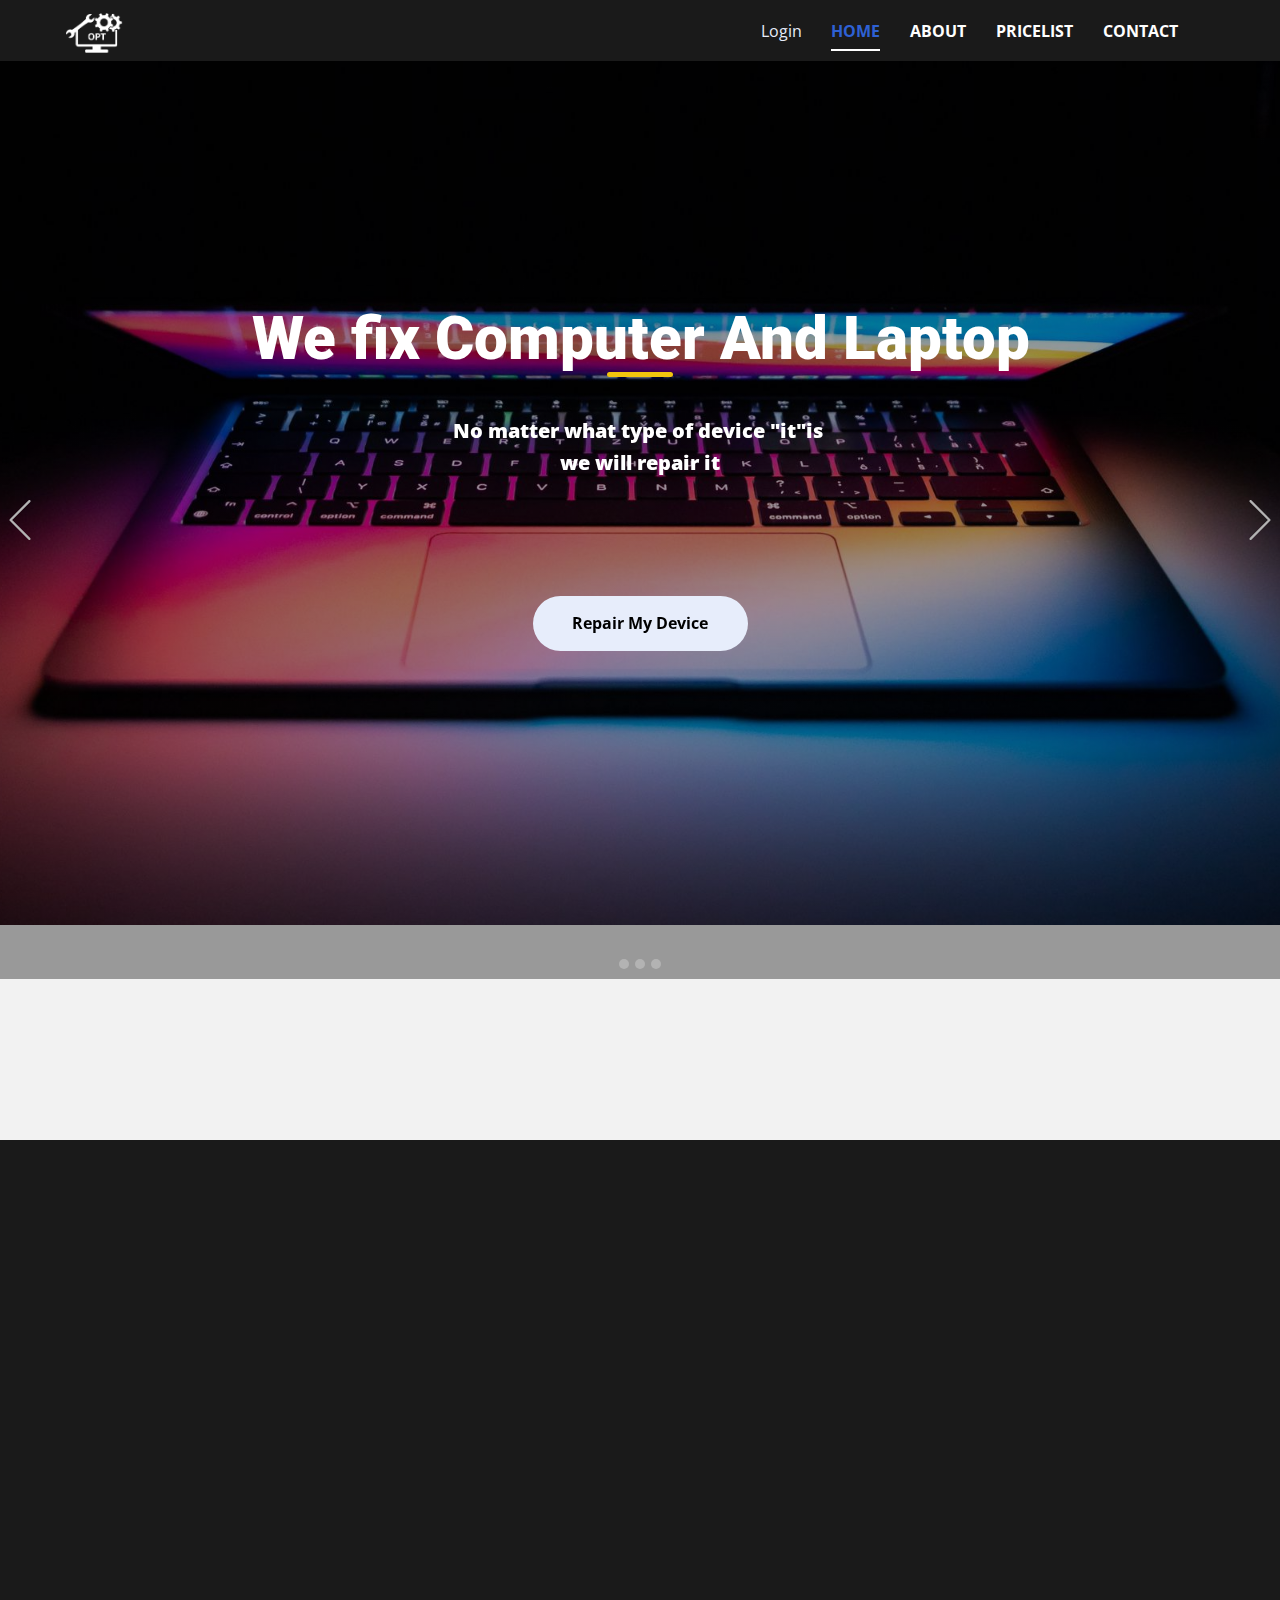
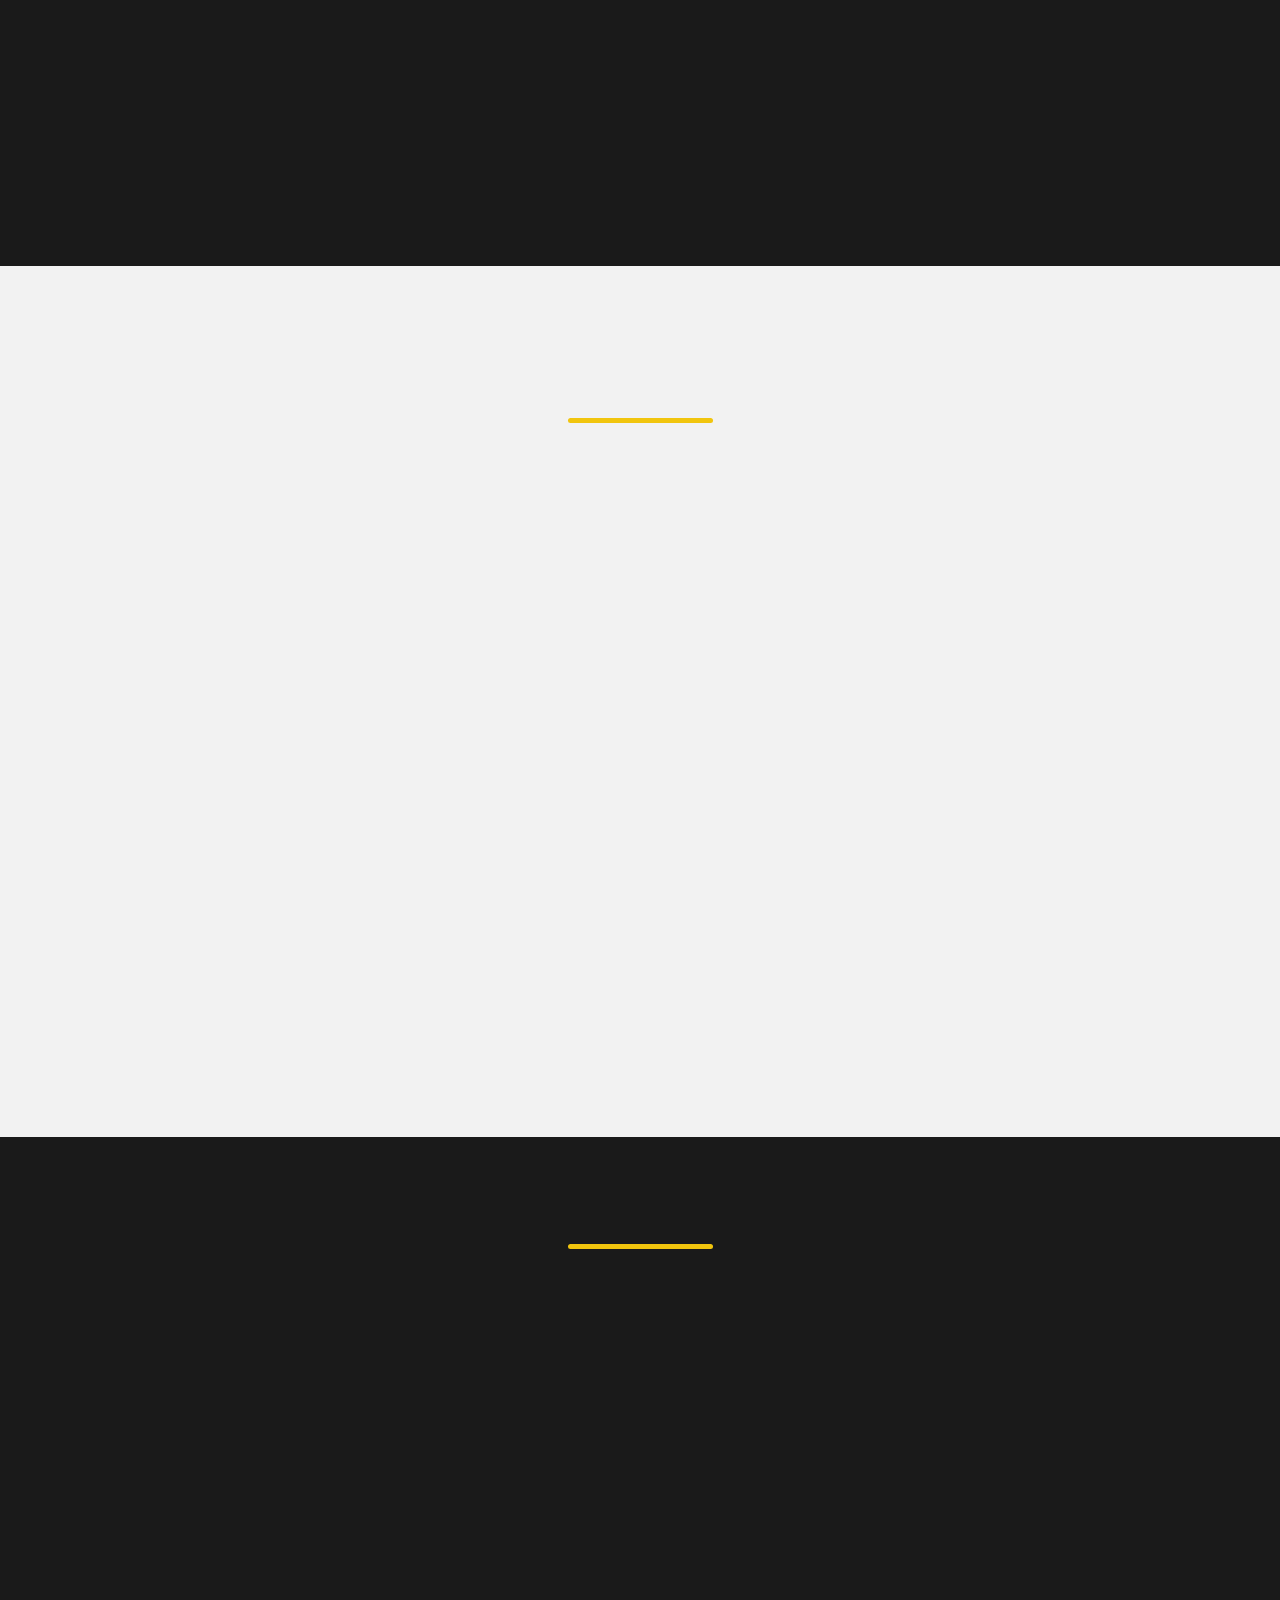
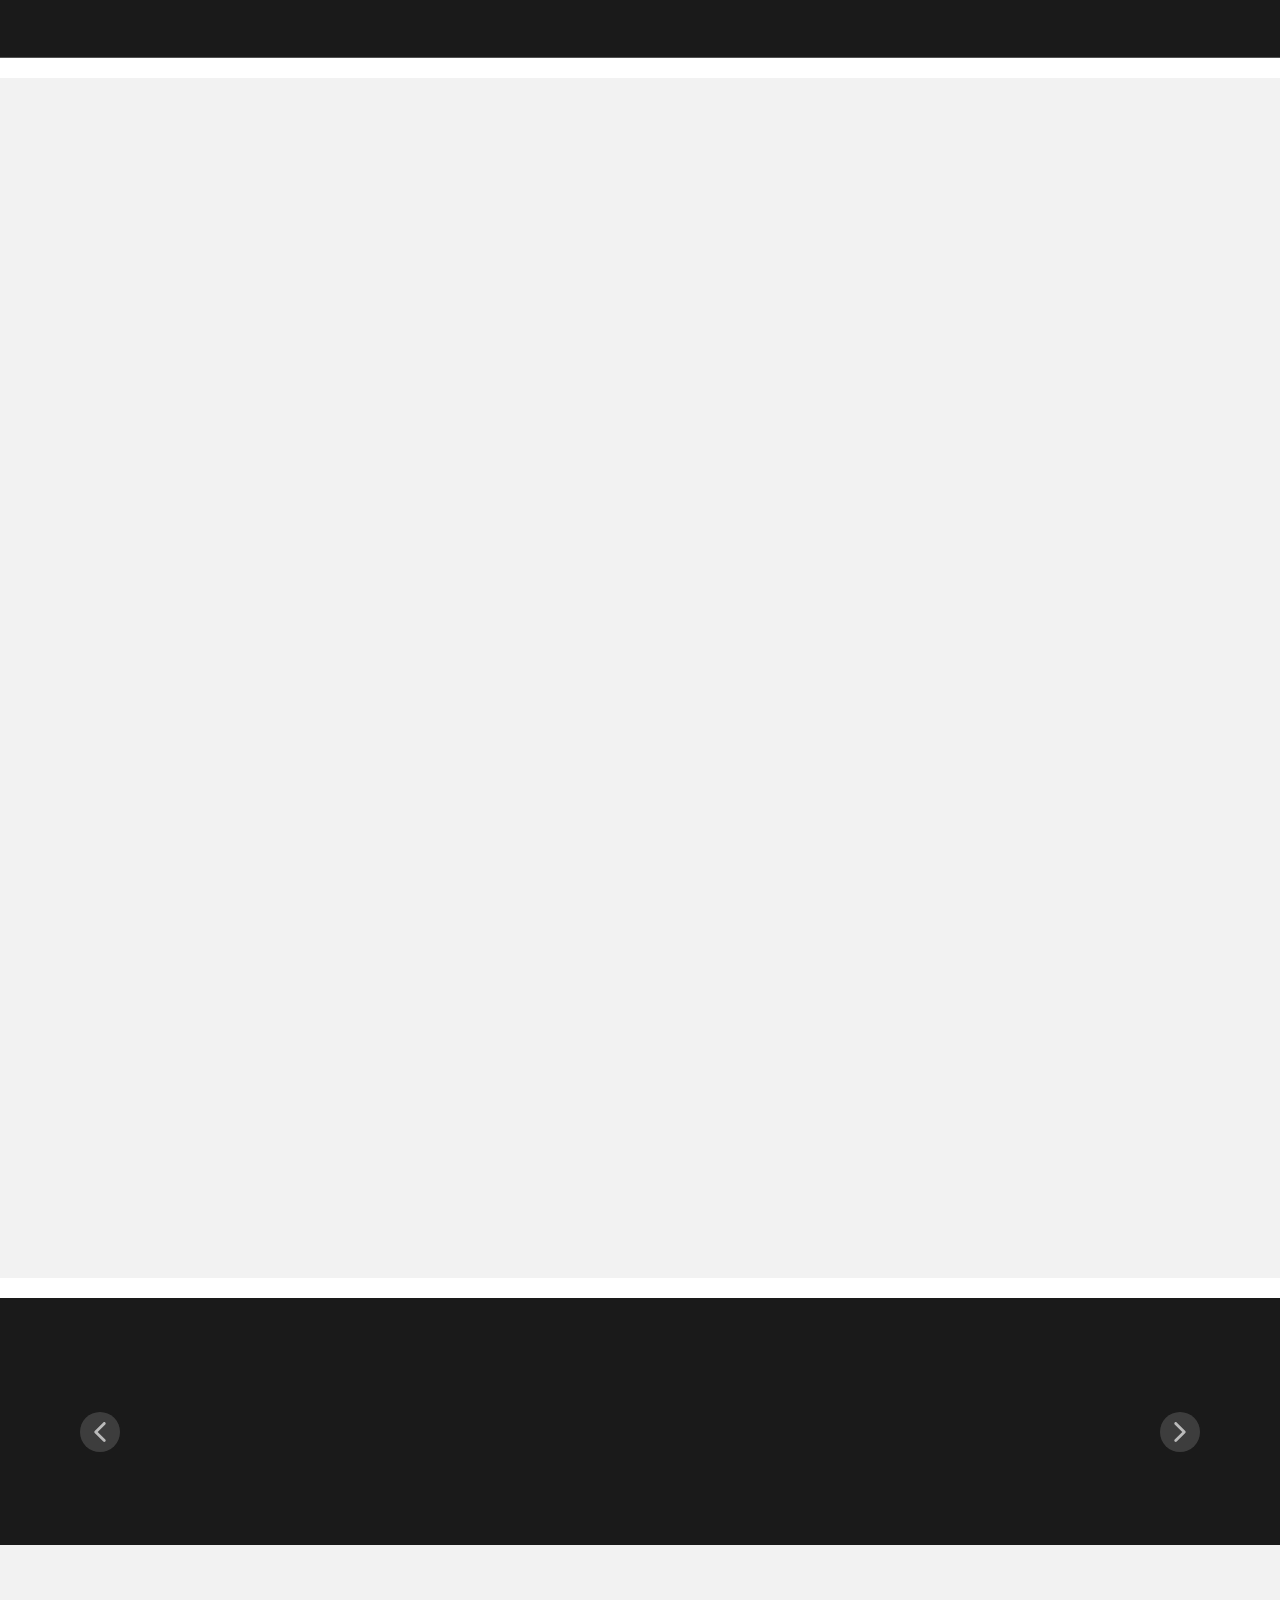
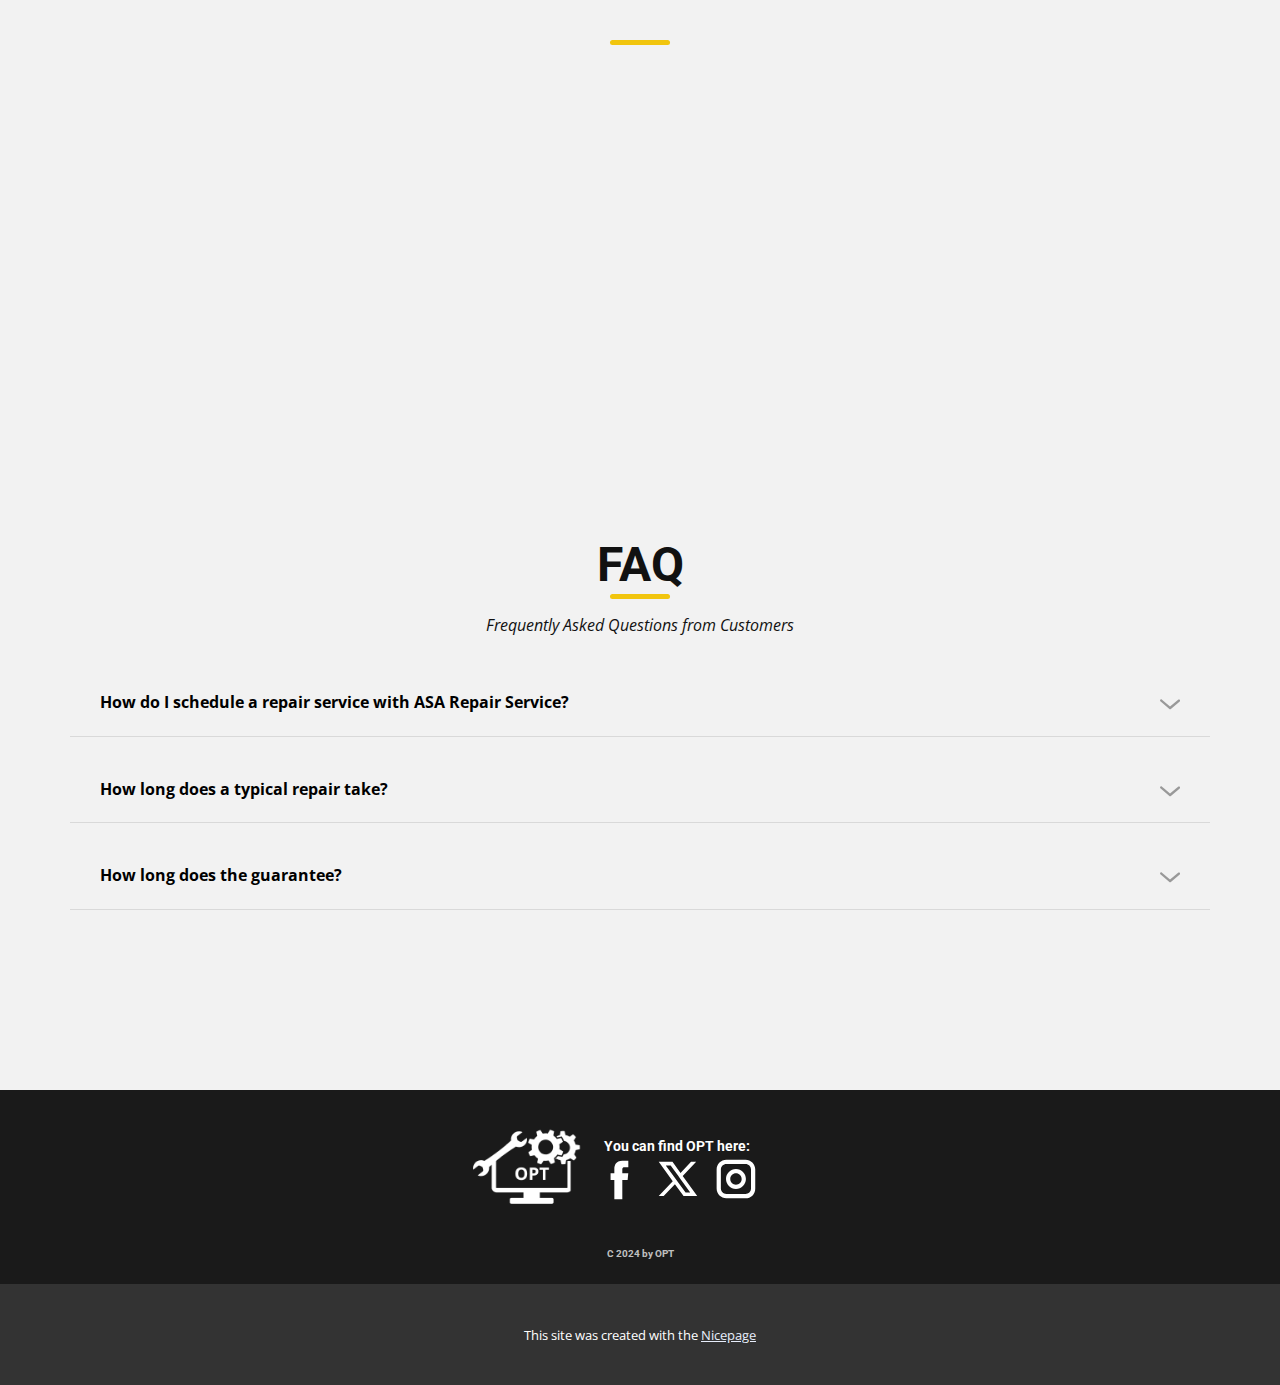
<file: index.html>
<!DOCTYPE html>
<html style="font-size: 16px;" lang="en"><head>
    <meta name="viewport" content="width=device-width, initial-scale=1.0">
    <meta charset="utf-8">
    <meta name="keywords" content="Car Wash​, ​Our Process, ​Our Best Services You, ​Our Car Wash Portfolio, Testimonials, Car Wash FAQs Answered, Our Team">
    <meta name="description" content="">
    <title>Home</title>
    <link rel="stylesheet" href="nicepage.css" media="screen">
<link rel="stylesheet" href="index.css" media="screen">
    <script class="u-script" type="text/javascript" src="jquery.js" defer=""></script>
    <script class="u-script" type="text/javascript" src="nicepage.js" defer=""></script>
    <meta name="generator" content="Nicepage 7.2.3, nicepage.com">
    
    
    
    
    
    
    
    
    
    
    
    
    <link id="u-theme-google-font" rel="stylesheet" href="https://fonts.googleapis.com/css?family=Roboto:100,100i,300,300i,400,400i,500,500i,700,700i,900,900i|Open+Sans:300,300i,400,400i,500,500i,600,600i,700,700i,800,800i">
    <script type="application/ld+json">{
		"@context": "http://schema.org",
		"@type": "Organization",
		"name": "",
		"logo": "images/BlackMinimalistComputerServiceLogo11.png",
		"sameAs": [
				"https://facebook.com/name",
				"https://twitter.com/name",
				"https://instagram.com/name"
		]
}</script>
    <meta name="theme-color" content="#2e61d4">
    <meta name="twitter:site" content="@">
    <meta name="twitter:card" content="summary_large_image">
    <meta name="twitter:title" content="Home">
    <meta name="twitter:description" content="">
    <meta property="og:title" content="Home">
    <meta property="og:type" content="website">
  <meta data-intl-tel-input-cdn-path="intlTelInput/"></head>
  <body data-home-page="Home.html" data-home-page-title="Home" data-path-to-root="./" data-include-products="false" class="u-body u-xl-mode" data-lang="en"><header class="u-clearfix u-header u-sticky u-sticky-7ef1 u-valign-middle u-header" id="sec-677f"><div class="u-container-style u-expanded-width u-grey-90 u-group u-group-1">
        <div class="u-container-layout u-container-layout-1">
          <a href="#" class="u-image u-logo u-image-1" data-image-width="262" data-image-height="228">
            <img src="images/BlackMinimalistComputerServiceLogo11.png" class="u-logo-image u-logo-image-1">
          </a>
          <nav class="u-menu u-menu-one-level u-offcanvas u-menu-1">
            <div class="menu-collapse" style="font-size: 1rem; letter-spacing: 0px; font-weight: 700; text-transform: uppercase;">
              <a class="u-button-style u-custom-active-border-color u-custom-border u-custom-border-color u-custom-borders u-custom-hover-border-color u-custom-left-right-menu-spacing u-custom-padding-bottom u-custom-text-color u-custom-text-hover-color u-custom-top-bottom-menu-spacing u-hamburger-link u-nav-link u-text-active-palette-1-base u-text-hover-palette-2-base" href="#">
                <svg class="u-svg-link" viewBox="0 0 24 24"><use xlink:href="#menu-hamburger"></use></svg>
                <svg class="u-svg-content" version="1.1" id="menu-hamburger" viewBox="0 0 16 16" x="0px" y="0px" xmlns:xlink="http://www.w3.org/1999/xlink" xmlns="http://www.w3.org/2000/svg"><g><rect y="1" width="16" height="2"></rect><rect y="7" width="16" height="2"></rect><rect y="13" width="16" height="2"></rect>
</g></svg>
              </a>
            </div>
            <div class="u-custom-menu u-nav-container">
              <ul class="u-nav u-spacing-30 u-unstyled u-nav-1"><li class="u-nav-item"><a class="u-border-2 u-border-active-white u-border-grey-90 u-border-hover-white u-border-no-left u-border-no-right u-border-no-top u-button-style u-nav-link u-text-active-palette-1-base u-text-body-alt-color u-text-hover-palette-1-base" href="./" style="padding: 10px 0px;">Home</a>
</li><li class="u-nav-item"><a class="u-border-2 u-border-active-white u-border-grey-90 u-border-hover-white u-border-no-left u-border-no-right u-border-no-top u-button-style u-nav-link u-text-active-palette-1-base u-text-body-alt-color u-text-hover-palette-1-base" href="About.html" style="padding: 10px 0px;">About</a>
</li><li class="u-nav-item"><a class="u-border-2 u-border-active-white u-border-grey-90 u-border-hover-white u-border-no-left u-border-no-right u-border-no-top u-button-style u-nav-link u-text-active-palette-1-base u-text-body-alt-color u-text-hover-palette-1-base" href="Pricelist.html" style="padding: 10px 0px;">Pricelist</a>
</li><li class="u-nav-item"><a class="u-border-2 u-border-active-white u-border-grey-90 u-border-hover-white u-border-no-left u-border-no-right u-border-no-top u-button-style u-nav-link u-text-active-palette-1-base u-text-body-alt-color u-text-hover-palette-1-base" href="Contact.html" style="padding: 10px 0px;">Contact</a>
</li></ul>
            </div>
            <div class="u-custom-menu u-nav-container-collapse">
              <div class="u-black u-container-style u-inner-container-layout u-opacity u-opacity-95 u-sidenav">
                <div class="u-inner-container-layout u-sidenav-overflow">
                  <div class="u-menu-close"></div>
                  <ul class="u-align-center u-nav u-popupmenu-items u-unstyled u-nav-2"><li class="u-nav-item"><a class="u-button-style u-nav-link" href="./">Home</a>
</li><li class="u-nav-item"><a class="u-button-style u-nav-link" href="About.html">About</a>
</li><li class="u-nav-item"><a class="u-button-style u-nav-link" href="Pricelist.html">Pricelist</a>
</li><li class="u-nav-item"><a class="u-button-style u-nav-link" href="Contact.html">Contact</a>
</li></ul>
                </div>
              </div>
              <div class="u-black u-menu-overlay u-opacity u-opacity-70"></div>
            </div>
          </nav>
          <a class="u-login u-login-1">Login</a>
        </div>
      </div></header>
    <section class="u-carousel u-slide u-block-69ea-1" id="carousel-f153" data-interval="5000" data-u-ride="carousel">
      <ol class="u-absolute-hcenter u-carousel-indicators u-block-69ea-2">
        <li data-u-target="#carousel-f153" class="u-active u-grey-30 u-shape-circle" style="width: 10px; height: 10px;" data-u-slide-to="0"></li>
        <li data-u-target="#carousel-f153" class="u-grey-30 u-shape-circle" style="width: 10px; height: 10px;" data-u-slide-to="1"></li>
        <li data-u-target="#carousel-f153" class="u-grey-30 u-shape-circle" style="width: 10px; height: 10px;" data-u-slide-to="2"></li>
      </ol>
      <div class="u-carousel-inner" role="listbox">
        <div class="u-active u-align-center u-carousel-item u-clearfix u-image u-shading u-section-1-1" data-image-width="1920" data-image-height="1080">
          <div class="u-clearfix u-sheet u-sheet-1">
            <h1 class="u-align-center u-text u-title u-text-1" data-animation-name="customAnimationIn" data-animation-duration="1000" data-animation-delay="0">We fix Computer And Laptop</h1>
            <div class="u-palette-3-base u-radius u-shape u-shape-round u-shape-1" data-animation-name="customAnimationIn" data-animation-duration="1000" data-animation-delay="0"></div>
            <p class="u-align-center u-large-text u-text u-text-variant u-text-2" data-animation-name="customAnimationIn" data-animation-duration="1000" data-animation-delay="0">No matter what type of device "it"is&nbsp;<br>we will repair it
            </p>
            <a href="" class="u-btn u-btn-round u-button-style u-radius u-btn-1" data-animation-name="customAnimationIn" data-animation-duration="1000" data-animation-delay="0">Repair My Device </a>
          </div>
        </div>
        <div class="u-align-center u-carousel-item u-clearfix u-image u-shading u-section-1-2" data-image-width="6912" data-image-height="3456">
          <div class="u-clearfix u-sheet u-sheet-1">
            <h1 class="u-align-left u-text u-text-body-color u-text-default u-title u-text-1" data-animation-name="customAnimationIn" data-animation-duration="1000" data-animation-delay="0">Afordable Prices<br>Call out Service!<br>Fast Response
            </h1>
            <div class="u-palette-3-base u-radius u-shape u-shape-round u-shape-1" data-animation-name="customAnimationIn" data-animation-duration="1000" data-animation-delay="0"></div>
            <p class="u-align-left u-large-text u-text u-text-body-color u-text-variant u-text-2" data-animation-name="customAnimationIn" data-animation-duration="1500" data-animation-delay="0">We visit a customer's loca​tion to access the problem<br>and provide a quote for repairs or service
            </p>
            <a href="" class="u-btn u-btn-round u-button-style u-radius u-btn-1" data-animation-name="customAnimationIn" data-animation-duration="1000" data-animation-delay="0">Repair My Device </a>
          </div>
        </div>
        <div class="u-align-center u-carousel-item u-clearfix u-image u-shading u-section-1-3" data-image-width="1600" data-image-height="902">
          <div class="u-clearfix u-sheet u-sheet-1">
            <h1 class="u-align-center-lg u-align-center-sm u-align-center-xl u-align-center-xs u-align-left-md u-text u-title u-text-1" data-animation-name="customAnimationIn" data-animation-duration="1000" data-animation-delay="0"> Free check and <span class="u-text-palette-3-base">consultation</span>
            </h1>
            <p class="u-align-center u-large-text u-text u-text-variant u-text-2" data-animation-name="customAnimationIn" data-animation-duration="1000" data-animation-delay="0">Guarantee up to 1 year</p>
            <a href="" class="u-btn u-btn-round u-button-style u-radius u-btn-1" data-animation-name="customAnimationIn" data-animation-duration="1000" data-animation-delay="0">Repair My Device </a>
          </div>
        </div>
      </div>
      <a class="u-absolute-vcenter u-carousel-control u-carousel-control-prev u-text-grey-30 u-block-69ea-3" href="#carousel-f153" role="button" data-u-slide="prev">
        <span aria-hidden="true">
          <svg class="u-svg-link" viewBox="0 0 477.175 477.175"><path d="M145.188,238.575l215.5-215.5c5.3-5.3,5.3-13.8,0-19.1s-13.8-5.3-19.1,0l-225.1,225.1c-5.3,5.3-5.3,13.8,0,19.1l225.1,225
                    c2.6,2.6,6.1,4,9.5,4s6.9-1.3,9.5-4c5.3-5.3,5.3-13.8,0-19.1L145.188,238.575z"></path></svg>
        </span>
        <span class="sr-only">Previous</span>
      </a>
      <a class="u-absolute-vcenter u-carousel-control u-carousel-control-next u-text-grey-30 u-block-69ea-4" href="#carousel-f153" role="button" data-u-slide="next">
        <span aria-hidden="true">
          <svg class="u-svg-link" viewBox="0 0 477.175 477.175"><path d="M360.731,229.075l-225.1-225.1c-5.3-5.3-13.8-5.3-19.1,0s-5.3,13.8,0,19.1l215.5,215.5l-215.5,215.5
                    c-5.3,5.3-5.3,13.8,0,19.1c2.6,2.6,6.1,4,9.5,4c3.4,0,6.9-1.3,9.5-4l225.1-225.1C365.931,242.875,365.931,234.275,360.731,229.075z"></path></svg>
        </span>
        <span class="sr-only">Next</span>
      </a>
    </section>
    <section class="u-clearfix u-container-align-center-lg u-container-align-center-xl u-grey-5 u-section-2" id="sec-622a">
      <div class="u-clearfix u-sheet u-valign-middle-lg u-valign-middle-xl u-sheet-1">
        <div class="custom-expanded u-expanded-width-lg u-expanded-width-xl u-list u-list-1">
          <div class="u-repeater u-repeater-1">
            <div class="u-align-left u-container-align-left u-container-style u-list-item u-repeater-item u-shape-rectangle u-list-item-1" data-animation-name="customAnimationIn" data-animation-duration="1000" data-animation-delay="0">
              <div class="u-container-layout u-similar-container u-container-layout-1">
                <span class="u-align-center u-file-icon u-icon u-text-black u-icon-1" data-animation-name="customAnimationIn" data-animation-duration="1250" data-animation-delay="750">
                  <img src="images/1077198-04bb2717.png" alt="">
                </span>
                <h5 class="u-align-center u-text u-text-1">Quick Fix</h5>
              </div>
            </div>
            <div class="u-align-left u-container-align-left u-container-style u-list-item u-repeater-item u-shape-rectangle u-list-item-2" data-animation-name="customAnimationIn" data-animation-duration="1000" data-animation-delay="0">
              <div class="u-container-layout u-similar-container u-container-layout-2">
                <span class="u-align-center u-file-icon u-icon u-text-black u-icon-2" data-animation-name="customAnimationIn" data-animation-duration="1250" data-animation-delay="750">
                  <img src="images/2303952-943c74a3.png" alt="">
                </span>
                <h5 class="u-align-center u-text u-text-2">Experienced</h5>
              </div>
            </div>
            <div class="u-align-left u-container-align-left u-container-style u-list-item u-repeater-item u-shape-rectangle u-list-item-3" data-animation-name="customAnimationIn" data-animation-duration="1000" data-animation-delay="0">
              <div class="u-container-layout u-similar-container u-container-layout-3">
                <span class="u-align-center u-file-icon u-icon u-text-black u-icon-3" data-animation-name="customAnimationIn" data-animation-duration="1250" data-animation-delay="750">
                  <img src="images/5903655-23f521af.png" alt="">
                </span>
                <h5 class="u-align-center u-text u-text-3"> Modern Equipment</h5>
              </div>
            </div>
            <div class="u-align-left u-container-align-left u-container-style u-list-item u-repeater-item u-shape-rectangle u-list-item-4" data-animation-name="customAnimationIn" data-animation-duration="1000" data-animation-delay="0">
              <div class="u-container-layout u-similar-container u-container-layout-4">
                <span class="u-align-center u-file-icon u-icon u-text-black u-icon-4" data-animation-name="customAnimationIn" data-animation-duration="1250" data-animation-delay="750">
                  <img src="images/1078327-89a22f93.png" alt="">
                </span>
                <h5 class="u-align-center u-text u-text-4"> Extensive Checking</h5>
              </div>
            </div>
          </div>
        </div>
      </div>
    </section>
    <section class="u-clearfix u-container-align-center-lg u-container-align-center-xl u-grey-90 u-section-3" id="sec-b38c">
      <div class="u-clearfix u-sheet u-valign-middle-md u-valign-middle-xl u-sheet-1">
        <div class="custom-expanded data-layout-selected u-clearfix u-expanded-width-lg u-expanded-width-xl u-layout-wrap u-layout-wrap-1">
          <div class="u-layout">
            <div class="u-layout-row">
              <div class="u-container-style u-layout-cell u-size-29-xl u-size-32-lg u-size-60-md u-size-60-sm u-size-60-xs u-layout-cell-1" data-animation-name="customAnimationIn" data-animation-duration="1500" data-animation-delay="250">
                <div class="u-container-layout u-container-layout-1">
                  <h3 class="u-align-center-md u-align-center-sm u-align-center-xs u-align-left-lg u-align-left-xl u-text u-text-1" data-animation-name="customAnimationIn" data-animation-duration="1500" data-animation-delay="500">We Can Fix it Almost As Fast As You Can Break It.</h3>
                  <div class="u-palette-3-base u-radius u-shape u-shape-round u-shape-1"></div>
                  <p class="u-align-center-md u-align-center-sm u-align-center-xs u-align-left-lg u-align-left-xl u-text u-text-2">We do fast and quality repairs. in most cases, technicians will be albe to repair your devices on the same daym we'll normally ​get your device fixed in 4 hours or less</p>
                  <a href="" class="u-border-none u-btn u-btn-round u-button-style u-custom-font u-heading-font u-radius u-white u-btn-1">About us </a>
                </div>
              </div>
              <div class="u-container-align-center u-container-style u-image u-image-round u-layout-cell u-radius u-size-28-lg u-size-31-xl u-size-60-md u-size-60-sm u-size-60-xs u-image-1" data-image-width="1280" data-image-height="1120" data-animation-name="customAnimationIn" data-animation-duration="1250" data-animation-delay="0">
                <div class="u-container-layout u-valign-middle u-container-layout-2"></div>
              </div>
            </div>
          </div>
        </div>
      </div>
    </section>
    <section class="u-align-center u-clearfix u-container-align-center u-container-align-center-lg u-container-align-center-xl u-grey-5 u-section-4" id="carousel_996a" data-image-width="1200" data-image-height="848">
      
      
      
      
      
      
      
      
      
      
      
      
      
      
      <div class="u-clearfix u-sheet u-valign-middle-md u-valign-middle-sm u-valign-middle-xs u-sheet-1">
        <h2 class="u-align-center u-text u-text-default u-text-1" data-animation-name="customAnimationIn" data-animation-duration="1500" data-animation-delay="500"> Our Process</h2>
        <div class="u-palette-3-base u-radius u-shape u-shape-round u-shape-1"></div>
        <p class="u-align-center u-text u-text-default u-text-2" data-animation-name="customAnimationIn" data-animation-duration="1500" data-animation-delay="250"> We know your time is valuable</p>
        <div class="custom-expanded u-layout-grid u-list u-list-1">
          <div class="u-repeater u-repeater-1">
            <div class="u-align-center u-container-align-center u-container-align-center-xl u-container-style u-list-item u-repeater-item u-shape-rectangle u-list-item-1" data-animation-direction="Up" data-animation-name="customAnimationIn" data-animation-duration="1500">
              <div class="u-container-layout u-similar-container u-container-layout-1">
                <span class="u-align-center u-border-2 u-border-black u-file-icon u-hover-feature u-icon u-icon-circle u-text-black u-icon-1" data-animation-name="" data-animation-duration="0" data-animation-delay="0" data-animation-direction="">
                  <img src="images/8565839-894b2f12.png" alt="">
                </span>
                <h4 class="u-align-center u-text u-text-3"> 1. Booking</h4>
                <p class="u-align-center u-text u-text-4">Book in advance for our services</p>
              </div>
            </div>
            <div class="u-align-center u-container-align-center u-container-align-center-xl u-container-style u-list-item u-repeater-item u-shape-rectangle u-list-item-2" data-animation-direction="Up" data-animation-name="customAnimationIn" data-animation-duration="1500">
              <div class="u-container-layout u-similar-container u-container-layout-2">
                <span class="u-align-center u-border-2 u-border-black u-file-icon u-hover-feature u-icon u-icon-circle u-text-black u-icon-2" data-animation-name="" data-animation-duration="0" data-animation-delay="0" data-animation-direction="">
                  <img src="images/3067260-2bfb5329.png" alt="">
                </span>
                <h4 class="u-align-center u-text u-text-5"> 2. Inspection</h4>
                <p class="u-align-center u-text u-text-6">Check first for complaints and definite the damage to your devices</p>
              </div>
            </div>
            <div class="u-align-center u-container-align-center u-container-align-center-xl u-container-style u-list-item u-repeater-item u-shape-rectangle u-list-item-3" data-animation-direction="Up" data-animation-name="customAnimationIn" data-animation-duration="1500">
              <div class="u-container-layout u-similar-container u-container-layout-3">
                <span class="u-align-center u-border-2 u-border-black u-file-icon u-hover-feature u-icon u-icon-circle u-text-black u-icon-3" data-animation-name="" data-animation-duration="0" data-animation-delay="0" data-animation-direction="">
                  <img src="images/3922182-c9cb714b.png" alt="">
                </span>
                <h4 class="u-align-center u-text u-text-7"> 3. Valuation</h4>
                <p class="u-align-center u-text u-text-8">if we have confirmed the damage we will provide an estimate of the repair cost</p>
              </div>
            </div>
            <div class="u-align-center u-container-align-center u-container-align-center-xl u-container-style u-list-item u-repeater-item u-shape-rectangle u-list-item-4" data-animation-direction="Up" data-animation-name="customAnimationIn" data-animation-duration="1500">
              <div class="u-container-layout u-similar-container u-container-layout-4">
                <span class="u-align-center u-border-2 u-border-black u-file-icon u-hover-feature u-icon u-icon-circle u-text-black u-icon-4" data-animation-name="" data-animation-duration="0" data-animation-delay="0" data-animation-direction="">
                  <img src="images/4822320-e0c1cd48.png" alt="">
                </span>
                <h4 class="u-align-center u-text u-text-9"> 4. Repair Process</h4>
                <p class="u-align-center u-text u-text-10">
                  <a href="https://www.sitevisibility.co.uk/services/content/" title="Find out more about our Content Marketing services" class="u-active-none u-border-none u-btn u-button-link u-button-style u-hover-none u-none u-text-body-color u-btn-1">your devices will be included in the work queue </a>
                </p>
              </div>
            </div>
          </div>
        </div>
        <img class="u-image u-image-contain u-image-default u-preserve-proportions u-image-1" src="images/s-l1200-Photoroom1.png" alt="" data-image-width="935" data-image-height="1010" data-animation-name="customAnimationIn" data-animation-duration="1000" data-animation-delay="0">
      </div>
      
      
      
      
      
      
    </section>
    <section class="u-clearfix u-container-align-center-xs u-shading u-section-5" id="carousel_ae72">
      <div class="u-clearfix u-sheet u-valign-middle-lg u-sheet-1">
        <h2 class="u-align-center u-text u-text-default u-text-1" data-animation-name="customAnimationIn" data-animation-duration="1200" data-animation-delay="0">Pricelist</h2>
        <div class="u-palette-3-base u-radius u-shape u-shape-round u-shape-1"></div>
        <div class="custom-expanded u-list u-list-1">
          <div class="u-repeater u-repeater-1">
            <div class="u-list-item u-radius u-repeater-item u-shape-round u-white u-list-item-1" data-animation-name="customAnimationIn" data-animation-duration="1000" data-animation-delay="200">
              <div class="u-container-layout u-similar-container u-container-layout-1">
                <img src="images/51858-Photoroom.png" alt="" class="custom-expanded u-image u-image-contain u-image-round u-radius u-image-1" data-image-width="1280" data-image-height="1280">
                <h5 class="u-align-center u-text u-text-2">PC</h5>
              </div>
            </div>
            <div class="u-list-item u-radius u-repeater-item u-shape-round u-white u-list-item-2" data-animation-name="customAnimationIn" data-animation-duration="1000" data-animation-delay="200">
              <div class="u-container-layout u-similar-container u-container-layout-2">
                <img src="images/macbook_pro_14-inch_m3_space_grey_1_1_2-Photoroom.png" alt="" class="custom-expanded u-image u-image-contain u-image-round u-radius u-image-2" data-image-width="600" data-image-height="600">
                <h5 class="u-align-center u-text u-text-3">LAPTOP</h5>
              </div>
            </div>
          </div>
        </div>
      </div>
    </section>
    <section class="u-clearfix u-grey-5 u-section-6" id="carousel_9f04">
      <div class="u-clearfix u-sheet u-valign-middle-md u-valign-middle-sm u-valign-middle-xs u-sheet-1">
        <div class="data-layout-selected u-clearfix u-expanded-width-md u-expanded-width-sm u-expanded-width-xs u-layout-wrap u-layout-wrap-1">
          <div class="u-layout">
            <div class="u-layout-row">
              <div class="u-container-style u-layout-cell u-size-34 u-layout-cell-1">
                <div class="u-container-layout u-container-layout-1">
                  <h3 class="u-text u-text-default u-text-1" data-animation-name="customAnimationIn" data-animation-duration="1000" data-animation-delay="0">Having Trouble With Your Devices?</h3>
                  <div class="u-palette-3-base u-radius u-shape u-shape-round u-shape-1" data-animation-name="customAnimationIn" data-animation-duration="1000" data-animation-delay="0"></div>
                  <h3 class="u-text u-text-2" data-animation-name="customAnimationIn" data-animation-duration="1000" data-animation-delay="0">Our prices for Laptop/Computer repairs are competitive with anyone in the city. we repair cracked screens, broken buttons, speakers, battery replacement, and cameras as well.&nbsp;<br>
                  </h3>
                  <h3 class="u-text u-text-3" data-animation-name="customAnimationIn" data-animation-duration="1000" data-animation-delay="0">Cracked screen on your laptop? We fix that<br>
                  </h3>
                  <h3 class="u-text u-text-4" data-animation-name="customAnimationIn" data-animation-duration="1000" data-animation-delay="0">1&nbsp; &nbsp;USB Port<br>
                    <br>2&nbsp; &nbsp;Charging Port<br>
                    <br>3&nbsp; &nbsp;Touch Pad<br>
                    <br>4&nbsp; &nbsp;Keyboard Repair
                  </h3>
                  <h3 class="u-text u-text-5" data-animation-name="customAnimationIn" data-animation-duration="1000" data-animation-delay="0">5&nbsp; &nbsp;Hinge Replacement<br>
                    <br>6&nbsp; &nbsp;Screen Repair<br>
                    <br>7&nbsp; &nbsp;Battery Replacement<br>
                    <br>8&nbsp; &nbsp;Camera
                  </h3>
                </div>
              </div>
              <div class="u-container-style u-layout-cell u-size-26 u-layout-cell-2">
                <div class="u-container-layout u-container-layout-2">
                  <img src="images/macbook_pro_14-inch_m3_space_grey_1_1_2-Photoroom.png" alt="" class="custom-expanded u-image u-image-round u-radius u-image-1" data-image-width="600" data-image-height="600" data-animation-name="customAnimationIn" data-animation-duration="1000" data-animation-delay="0">
                </div>
              </div>
            </div>
          </div>
        </div>
      </div>
    </section>
    <section class="skrollable u-clearfix u-grey-5 u-parallax u-section-7" id="sec-2692" data-image-width="2000" data-image-height="1333">
      <div class="u-clearfix u-sheet u-valign-middle-lg u-sheet-1">
        <div class="data-layout-selected u-clearfix u-expanded-width-md u-expanded-width-sm u-expanded-width-xs u-layout-wrap u-layout-wrap-1">
          <div class="u-layout">
            <div class="u-layout-row">
              <div class="u-container-style u-layout-cell u-size-34 u-layout-cell-1">
                <div class="u-container-layout u-container-layout-1">
                  <h3 class="u-text u-text-default u-text-1" data-animation-name="customAnimationIn" data-animation-duration="1000" data-animation-delay="0">You Name It, We Fix It </h3>
                  <div class="u-palette-3-base u-radius u-shape u-shape-round u-shape-1" data-animation-name="customAnimationIn" data-animation-duration="1000" data-animation-delay="0"></div>
                  <h3 class="u-text u-text-2" data-animation-name="customAnimationIn" data-animation-duration="1000" data-animation-delay="0">Corrupt Windows on your Computer? We fix that<br>
                  </h3>
                  <h3 class="u-text u-text-3" data-animation-name="customAnimationIn" data-animation-duration="1000" data-animation-delay="0">5&nbsp; &nbsp;Water Damage<br>
                    <br>6&nbsp; &nbsp;Dead Computer<br>
                    <br>7&nbsp; &nbsp;Stutter / Lag<br>
                    <br>8&nbsp; &nbsp;Part Assembly
                  </h3>
                  <h3 class="u-text u-text-4" data-animation-name="customAnimationIn" data-animation-duration="1000" data-animation-delay="0">1&nbsp; &nbsp;Blank<br>
                    <br>2&nbsp; &nbsp;No Signal<br>
                    <br>3&nbsp; &nbsp;Corrupt Windows<br>
                    <br>4&nbsp; &nbsp;Hardware Problem
                  </h3>
                </div>
              </div>
              <div class="u-container-style u-layout-cell u-size-26 u-layout-cell-2">
                <div class="u-container-layout u-valign-top-lg u-valign-top-xl u-container-layout-2">
                  <img src="images/EmBkTUAVkAAloG_-Photoroom.png" alt="" class="custom-expanded u-image u-image-round u-radius u-image-1" data-image-width="1200" data-image-height="871" data-animation-name="customAnimationIn" data-animation-duration="1000" data-animation-delay="0">
                </div>
              </div>
            </div>
          </div>
        </div>
      </div>
    </section>
    <section class="u-align-center u-clearfix u-container-align-center u-container-align-center-lg u-container-align-center-md u-container-align-center-xl u-grey-90 u-section-8" id="sec-5681">
      <div class="u-clearfix u-sheet u-sheet-1">
        <div class="u-expanded-width u-layout-horizontal u-list u-list-1">
          <div class="u-repeater u-repeater-1">
            <div class="u-align-left u-container-align-left u-container-align-left-lg u-container-align-left-md u-container-align-left-xl u-container-style u-list-item u-repeater-item">
              <div class="u-container-layout u-similar-container u-container-layout-1">
                <img class="custom-expanded u-image u-image-contain u-image-1" src="images/Screenshot_21.png" data-image-width="156" data-image-height="168" data-animation-name="customAnimationIn" data-animation-duration="1000" data-animation-delay="0">
                <h4 class="u-text u-text-1" data-animation-name="customAnimationIn" data-animation-duration="1000" data-animation-delay="0">Mr. Rusdi</h4>
                <p class="u-text u-text-2" data-animation-name="customAnimationIn" data-animation-duration="1000" data-animation-delay="0">"Highly recommended"</p>
              </div>
            </div>
            <div class="u-align-left u-container-align-left u-container-align-left-lg u-container-align-left-md u-container-align-left-xl u-container-style u-list-item u-repeater-item u-list-item-2">
              <div class="u-container-layout u-similar-container u-container-layout-2">
                <img class="custom-expanded u-image u-image-contain u-image-2" src="images/Screenshot_20.png" data-image-width="170" data-image-height="168" data-animation-name="customAnimationIn" data-animation-duration="1000" data-animation-delay="0">
                <h4 class="u-text u-text-3" data-animation-name="customAnimationIn" data-animation-duration="1000" data-animation-delay="0">Mr. Amba<br>
                </h4>
                <p class="u-text u-text-4" data-animation-name="customAnimationIn" data-animation-duration="1000" data-animation-delay="0">"​The technician is very friendly, and the work is very fast"</p>
              </div>
            </div>
            <div class="u-align-left u-container-align-left u-container-align-left-lg u-container-align-left-md u-container-align-left-xl u-container-style u-list-item u-repeater-item">
              <div class="u-container-layout u-similar-container u-container-layout-3">
                <img class="custom-expanded u-image u-image-contain u-image-3" src="images/Screenshot_19.png" data-image-width="173" data-image-height="174" data-animation-name="customAnimationIn" data-animation-duration="1000" data-animation-delay="0">
                <h4 class="u-text u-text-5" data-animation-name="customAnimationIn" data-animation-duration="1000" data-animation-delay="0">Mr. J</h4>
                <p class="u-text u-text-6" data-animation-name="customAnimationIn" data-animation-duration="1000" data-animation-delay="0">"The price is very affordable and the waiting time is very short" </p>
              </div>
            </div>
          </div>
          <a class="u-gallery-nav u-gallery-nav-prev u-grey-70 u-icon-circle u-opacity u-opacity-70 u-spacing-10 u-text-white u-gallery-nav-1" href="#" role="button">
            <span aria-hidden="true">
              <svg viewBox="0 0 451.847 451.847"><path d="M97.141,225.92c0-8.095,3.091-16.192,9.259-22.366L300.689,9.27c12.359-12.359,32.397-12.359,44.751,0
c12.354,12.354,12.354,32.388,0,44.748L173.525,225.92l171.903,171.909c12.354,12.354,12.354,32.391,0,44.744
c-12.354,12.365-32.386,12.365-44.745,0l-194.29-194.281C100.226,242.115,97.141,234.018,97.141,225.92z"></path></svg>
            </span>
            <span class="sr-only">
              <svg viewBox="0 0 451.847 451.847"><path d="M97.141,225.92c0-8.095,3.091-16.192,9.259-22.366L300.689,9.27c12.359-12.359,32.397-12.359,44.751,0
c12.354,12.354,12.354,32.388,0,44.748L173.525,225.92l171.903,171.909c12.354,12.354,12.354,32.391,0,44.744
c-12.354,12.365-32.386,12.365-44.745,0l-194.29-194.281C100.226,242.115,97.141,234.018,97.141,225.92z"></path></svg>
            </span>
          </a>
          <a class="u-gallery-nav u-gallery-nav-next u-grey-70 u-icon-circle u-opacity u-opacity-70 u-spacing-10 u-text-white u-gallery-nav-2" href="#" role="button">
            <span aria-hidden="true">
              <svg viewBox="0 0 451.846 451.847"><path d="M345.441,248.292L151.154,442.573c-12.359,12.365-32.397,12.365-44.75,0c-12.354-12.354-12.354-32.391,0-44.744
L278.318,225.92L106.409,54.017c-12.354-12.359-12.354-32.394,0-44.748c12.354-12.359,32.391-12.359,44.75,0l194.287,194.284
c6.177,6.18,9.262,14.271,9.262,22.366C354.708,234.018,351.617,242.115,345.441,248.292z"></path></svg>
            </span>
            <span class="sr-only">
              <svg viewBox="0 0 451.846 451.847"><path d="M345.441,248.292L151.154,442.573c-12.359,12.365-32.397,12.365-44.75,0c-12.354-12.354-12.354-32.391,0-44.744
L278.318,225.92L106.409,54.017c-12.354-12.359-12.354-32.394,0-44.748c12.354-12.359,32.391-12.359,44.75,0l194.287,194.284
c6.177,6.18,9.262,14.271,9.262,22.366C354.708,234.018,351.617,242.115,345.441,248.292z"></path></svg>
            </span>
          </a>
        </div>
      </div>
    </section>
    <section class="skrollable u-align-center u-clearfix u-container-align-center u-container-align-center-lg u-container-align-center-xl u-grey-5 u-parallax u-section-9" id="sec-4f04" data-image-width="2000" data-image-height="1333">
      <div class="u-clearfix u-sheet u-valign-middle-lg u-valign-middle-xl u-sheet-1">
        <h2 class="u-text u-text-default u-text-1" data-animation-name="customAnimationIn" data-animation-duration="1500" data-animation-delay="0">Team</h2>
        <div class="u-palette-3-base u-radius u-shape u-shape-round u-shape-1"></div>
        <h2 class="u-text u-text-default u-text-grey-25 u-text-2" data-animation-name="customAnimationIn" data-animation-duration="1500" data-animation-delay="0">Intoducing the OPT Team</h2>
        <div class="u-expanded-width-xs u-list u-list-1">
          <div class="u-repeater u-repeater-1">
            <div class="u-container-style u-list-item u-repeater-item u-shape-rectangle u-list-item-1" data-animation-name="customAnimationIn" data-animation-duration="1500" data-animation-delay="500">
              <div class="u-container-layout u-similar-container u-container-layout-1">
                <div class="u-grey-5 u-radius u-shape u-shape-round u-shape-2"></div>
                <img alt="" class="custom-expanded u-image u-image-round u-radius u-image-1" data-image-width="1080" data-image-height="1098" data-animation-name="customAnimationIn" data-animation-duration="1250" data-animation-delay="250" src="images/WhatsAppImage2024-12-30at10.06.15_8f97f0f2.jpg">
                <h4 class="u-align-center u-text u-text-body-color u-text-3">Rofiq shidqi </h4>
                <p class="u-align-center u-text u-text-grey-40 u-text-4">Technician</p>
              </div>
            </div>
            <div class="u-container-style u-list-item u-repeater-item u-shape-rectangle u-list-item-2" data-animation-name="customAnimationIn" data-animation-duration="1500" data-animation-delay="500">
              <div class="u-container-layout u-similar-container u-container-layout-2">
                <div class="u-grey-5 u-radius u-shape u-shape-round u-shape-3"></div>
                <img alt="" class="custom-expanded u-image u-image-round u-radius u-image-2" data-image-width="1080" data-image-height="1088" data-animation-name="customAnimationIn" data-animation-duration="1250" data-animation-delay="250" src="images/WhatsAppImage2024-12-30at10.04.46_742cd727.jpg">
                <h4 class="u-align-center u-text u-text-body-color u-text-5">Ryanda Hermawan</h4>
                <p class="u-align-center u-text u-text-grey-40 u-text-6">Technician</p>
              </div>
            </div>
            <div class="u-container-style u-list-item u-repeater-item u-shape-rectangle u-list-item-3" data-animation-name="customAnimationIn" data-animation-duration="1500" data-animation-delay="500">
              <div class="u-container-layout u-similar-container u-container-layout-3">
                <div class="u-grey-5 u-radius u-shape u-shape-round u-shape-4"></div>
                <img alt="" class="custom-expanded u-image u-image-round u-radius u-image-3" data-image-width="1073" data-image-height="1130" data-animation-name="customAnimationIn" data-animation-duration="1250" data-animation-delay="250" src="images/WhatsAppImage2024-12-30at10.05.30_babd41f2.jpg">
                <h4 class="u-align-center u-text u-text-body-color u-text-7">Alkalif Desta</h4>
                <p class="u-align-center u-text u-text-grey-40 u-text-8">Customer Service </p>
              </div>
            </div>
          </div>
        </div>
      </div>
    </section>
    <section class="u-align-center u-clearfix u-container-align-center u-grey-5 u-section-10" id="sec-af87">
      <div class="u-clearfix u-sheet u-sheet-1">
        <h2 class="u-text u-text-default u-text-1">faq</h2>
        <div class="u-palette-3-base u-radius u-shape u-shape-round u-shape-1"></div>
        <p class="u-text u-text-2">Frequently Asked Questions from Customers</p>
        <div class="u-accordion u-collapsed-by-default u-faq u-spacing-20 u-accordion-1">
          <div class="u-accordion-item">
            <a class="u-accordion-link u-border-1 u-border-active-grey-75 u-border-grey-15 u-border-hover-grey-75 u-border-no-left u-border-no-right u-border-no-top u-button-style u-text-black u-accordion-link-1" id="link-accordion-6327" aria-controls="accordion-6327" aria-selected="false">
              <span class="u-accordion-link-text">How do I schedule a repair service with ASA Repair Service?</span>
              <span class="u-accordion-link-icon u-icon u-text-black u-icon-1">
                <svg class="u-svg-link" preserveAspectRatio="xMidYMin slice" viewBox="0 0 16 16" style=""><use xmlns:xlink="http://www.w3.org/1999/xlink" xlink:href="#svg-8021"></use></svg>
                <svg class="u-svg-content" viewBox="0 0 16 16" x="0px" y="0px" id="svg-8021" style=""><path d="M8,10.7L1.6,5.3c-0.4-0.4-1-0.4-1.3,0c-0.4,0.4-0.4,0.9,0,1.3l7.2,6.1c0.1,0.1,0.4,0.2,0.6,0.2s0.4-0.1,0.6-0.2l7.1-6
	c0.4-0.4,0.4-0.9,0-1.3c-0.4-0.4-1-0.4-1.3,0L8,10.7z"></path></svg>
              </span>
            </a>
            <div class="u-accordion-pane u-container-style u-accordion-pane-1" id="accordion-6327" aria-labelledby="link-accordion-6327">
              <div class="u-container-layout u-container-layout-1">
                <div class="fr-view u-clearfix u-rich-text u-text">
                  <p>You can schedule a repair service by contacting us through our website or by calling us or suing our Whatsapp number or other Social Media.&nbsp; We will arrange a convenient time for your repair</p>
                </div>
              </div>
            </div>
          </div>
          <div class="u-accordion-item">
            <a class="u-accordion-link u-border-1 u-border-active-grey-75 u-border-grey-15 u-border-hover-grey-75 u-border-no-left u-border-no-right u-border-no-top u-button-style u-text-black u-accordion-link-2" id="link-accordion-4aab" aria-controls="accordion-4aab" aria-selected="false">
              <span class="u-accordion-link-text">How long does a typical repair take?</span>
              <span class="u-accordion-link-icon u-icon u-text-black u-icon-2">
                <svg class="u-svg-link" preserveAspectRatio="xMidYMin slice" viewBox="0 0 16 16" style=""><use xmlns:xlink="http://www.w3.org/1999/xlink" xlink:href="#svg-3470"></use></svg>
                <svg class="u-svg-content" viewBox="0 0 16 16" x="0px" y="0px" id="svg-3470" style=""><path d="M8,10.7L1.6,5.3c-0.4-0.4-1-0.4-1.3,0c-0.4,0.4-0.4,0.9,0,1.3l7.2,6.1c0.1,0.1,0.4,0.2,0.6,0.2s0.4-0.1,0.6-0.2l7.1-6
	c0.4-0.4,0.4-0.9,0-1.3c-0.4-0.4-1-0.4-1.3,0L8,10.7z"></path></svg>
              </span>
            </a>
            <div class="u-accordion-pane u-container-style u-accordion-pane-2" id="accordion-4aab" aria-labelledby="link-accordion-4aab">
              <div class="u-container-layout u-container-layout-2">
                <div class="fr-view u-clearfix u-rich-text u-text">
                  <p>The repair can vary depending on the complexity of the issue. We strive to provide efficient services and aim to complete most repairt within &nbsp; &nbsp; &nbsp; 4 - 48 hours.However, certain repairs or custom builds may take longer. We will keep you informed about thep progress of your services</p>
                </div>
              </div>
            </div>
          </div>
          <div class="u-accordion-item">
            <a class="u-accordion-link u-border-1 u-border-active-grey-75 u-border-grey-15 u-border-hover-grey-75 u-border-no-left u-border-no-right u-border-no-top u-button-style u-text-black u-accordion-link-3" id="link-accordion-eb1f" aria-controls="accordion-eb1f" aria-selected="false">
              <span class="u-accordion-link-text">How long does the guarantee?</span>
              <span class="u-accordion-link-icon u-icon u-text-black u-icon-3">
                <svg class="u-svg-link" preserveAspectRatio="xMidYMin slice" viewBox="0 0 16 16" style=""><use xmlns:xlink="http://www.w3.org/1999/xlink" xlink:href="#svg-e07d"></use></svg>
                <svg class="u-svg-content" viewBox="0 0 16 16" x="0px" y="0px" id="svg-e07d" style=""><path d="M8,10.7L1.6,5.3c-0.4-0.4-1-0.4-1.3,0c-0.4,0.4-0.4,0.9,0,1.3l7.2,6.1c0.1,0.1,0.4,0.2,0.6,0.2s0.4-0.1,0.6-0.2l7.1-6
	c0.4-0.4,0.4-0.9,0-1.3c-0.4-0.4-1-0.4-1.3,0L8,10.7z"></path></svg>
              </span>
            </a>
            <div class="u-accordion-pane u-container-style u-accordion-pane-3" id="accordion-eb1f" aria-labelledby="link-accordion-eb1f">
              <div class="u-container-layout u-container-layout-3">
                <div class="fr-view u-clearfix u-rich-text u-text">
                  <p>Depending on what is being repaired, usually 6 months to 1 year guarantee.</p>
                </div>
              </div>
            </div>
          </div>
        </div>
      </div>
    </section>
    
    
    
    <footer class="u-align-center u-clearfix u-footer u-grey-90 u-footer" id="sec-f11b"><div class="u-clearfix u-sheet u-sheet-1">
        <a href="#" class="u-image u-logo u-image-1" data-image-width="262" data-image-height="228">
          <img src="images/BlackMinimalistComputerServiceLogo11.png" class="u-logo-image u-logo-image-1">
        </a>
        <h3 class="u-text u-text-default u-text-1">You can find OPT here:</h3>
        <div class="u-social-icons u-spacing-10 u-social-icons-1">
          <a class="u-social-url" title="facebook" target="_blank" href="https://facebook.com/name">
            <span class="u-icon u-social-facebook u-social-icon u-text-white u-icon-1">
              <svg class="u-svg-link" preserveAspectRatio="xMidYMin slice" viewBox="0 0 112 112" style=""><use xlink:href="#svg-d512"></use></svg>
              <svg class="u-svg-content" viewBox="0 0 112 112" x="0" y="0" id="svg-d512"><path fill="currentColor" d="M75.5,28.8H65.4c-1.5,0-4,0.9-4,4.3v9.4h13.9l-1.5,15.8H61.4v45.1H42.8V58.3h-8.8V42.4h8.8V32.2
c0-7.4,3.4-18.8,18.8-18.8h13.8v15.4H75.5z"></path></svg>
            </span>
          </a>
          <a class="u-social-url" title="twitter" target="_blank" href="https://twitter.com/name">
            <span class="u-icon u-social-icon u-social-twitter u-text-white u-icon-2">
              <svg class="u-svg-link" preserveAspectRatio="xMidYMin slice" viewBox="0 0 112.2 112.2" style=""><use xlink:href="#svg-0ef4"></use></svg>
              <svg class="u-svg-content" viewBox="0 0 112.2 112.2" x="0px" y="0px" id="svg-0ef4"><path d="M67.1,49.1L98.6,16h-12L62,42L43.2,16H11l32.8,45.2L11,96h11.6l26.3-27.7L69.1,96H101L67.1,49.1z M55,61.9l-5.1-7L27.5,24.4
	h11.4l17.3,23.8l5.1,7.1l23.4,32.2H73.8L55,61.9z"></path></svg>
            </span>
          </a>
          <a class="u-social-url" title="instagram" target="_blank" href="https://instagram.com/name">
            <span class="u-icon u-social-icon u-social-instagram u-text-white u-icon-3">
              <svg class="u-svg-link" preserveAspectRatio="xMidYMin slice" viewBox="0 0 112 112" style=""><use xlink:href="#svg-95b5"></use></svg>
              <svg class="u-svg-content" viewBox="0 0 112 112" x="0" y="0" id="svg-95b5"><path fill="currentColor" d="M55.9,32.9c-12.8,0-23.2,10.4-23.2,23.2s10.4,23.2,23.2,23.2s23.2-10.4,23.2-23.2S68.7,32.9,55.9,32.9z
	 M55.9,69.4c-7.4,0-13.3-6-13.3-13.3c-0.1-7.4,6-13.3,13.3-13.3s13.3,6,13.3,13.3C69.3,63.5,63.3,69.4,55.9,69.4z"></path><path fill="currentColor" d="M78.2,11H33.5C21,11,10.8,21.3,10.8,33.7v44.7c0,12.6,10.2,22.8,22.7,22.8h44.7c12.6,0,22.7-10.2,22.7-22.7
	V33.7C100.8,21.1,90.6,11,78.2,11z M91,78.4c0,7.1-5.8,12.8-12.8,12.8H33.5c-7.1,0-12.8-5.8-12.8-12.8V33.7
	c0-7.1,5.8-12.8,12.8-12.8h44.7c7.1,0,12.8,5.8,12.8,12.8V78.4z"></path></svg>
            </span>
          </a>
        </div>
        <h3 class="u-text u-text-default u-text-grey-25 u-text-2">C 2024 by OPT</h3>
      </div></footer>
    <section class="u-backlink u-clearfix u-grey-80">
      <p class="u-text">
        <span>This site was created with the </span>
        <a class="u-link" href="https://nicepage.com/" target="_blank" rel="nofollow">
          <span>Nicepage</span>
        </a>
      </p>
    </section>
  
</body></html>
</file>
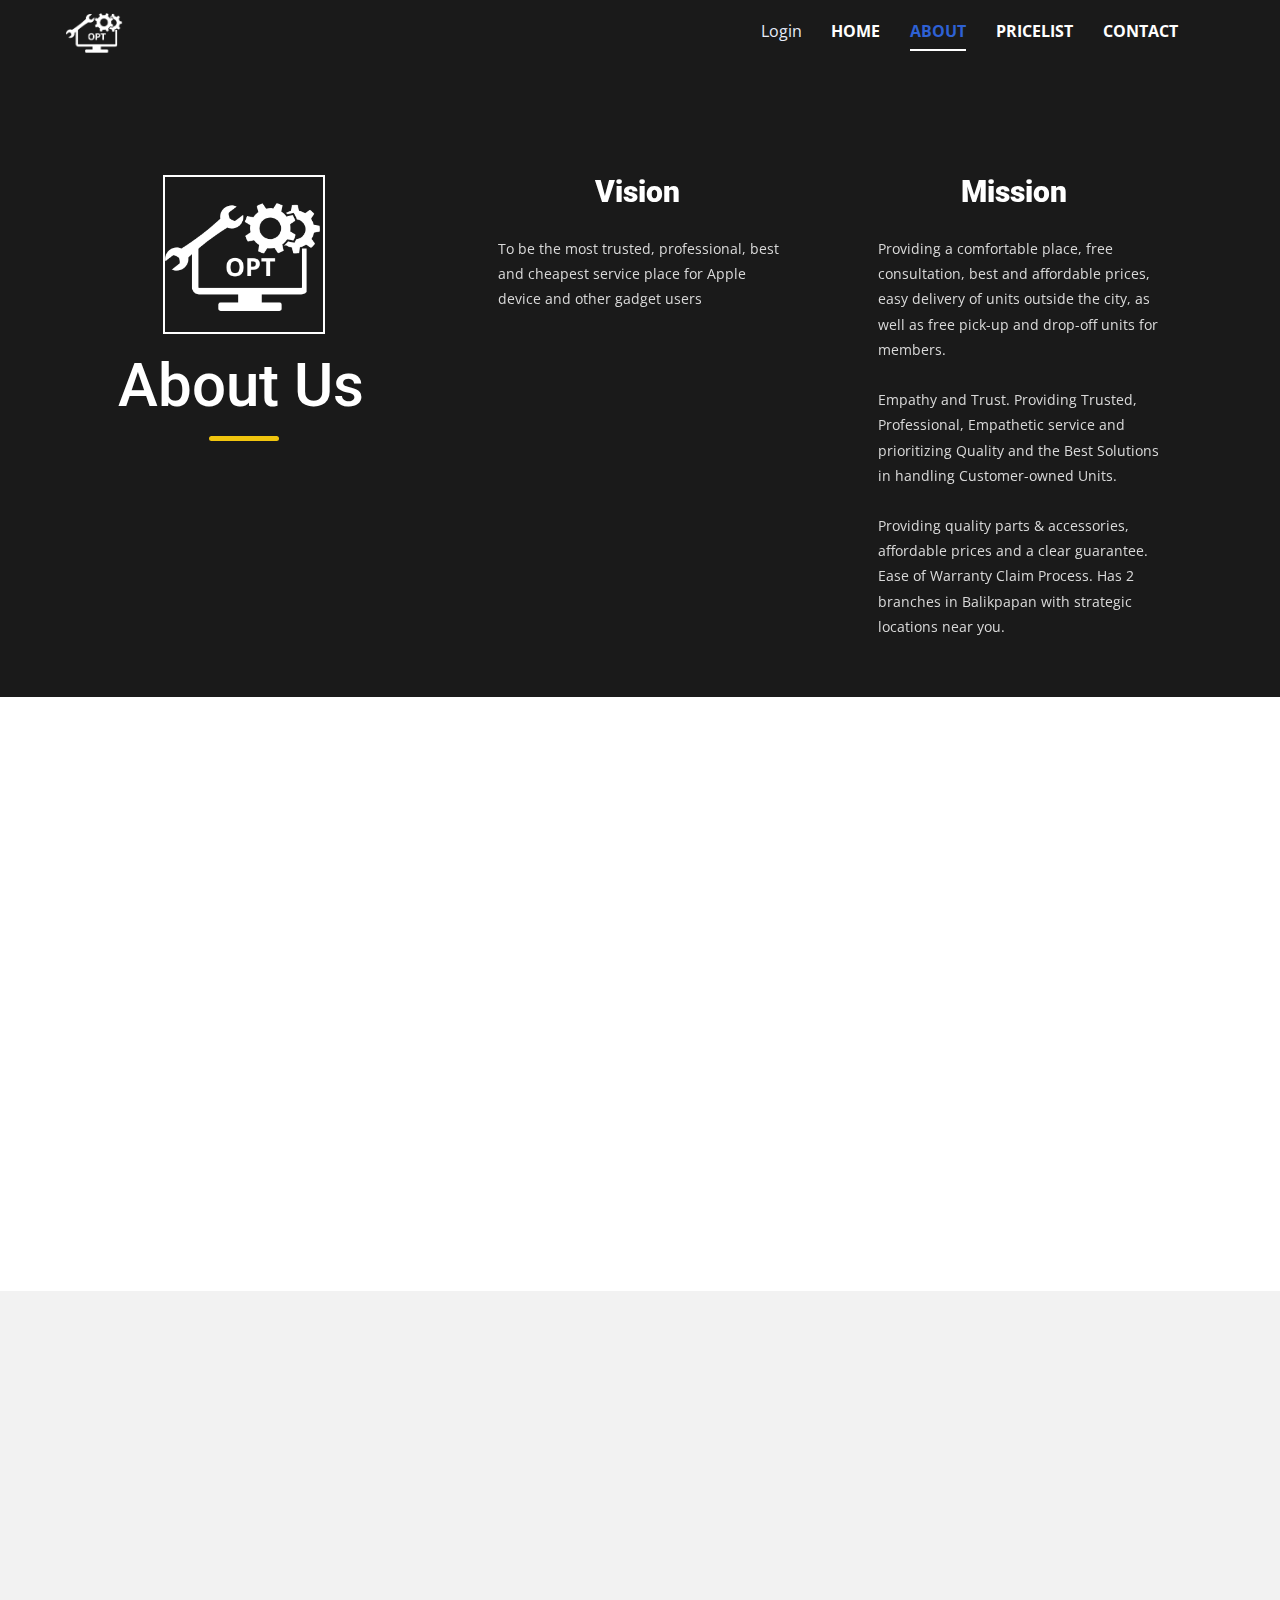
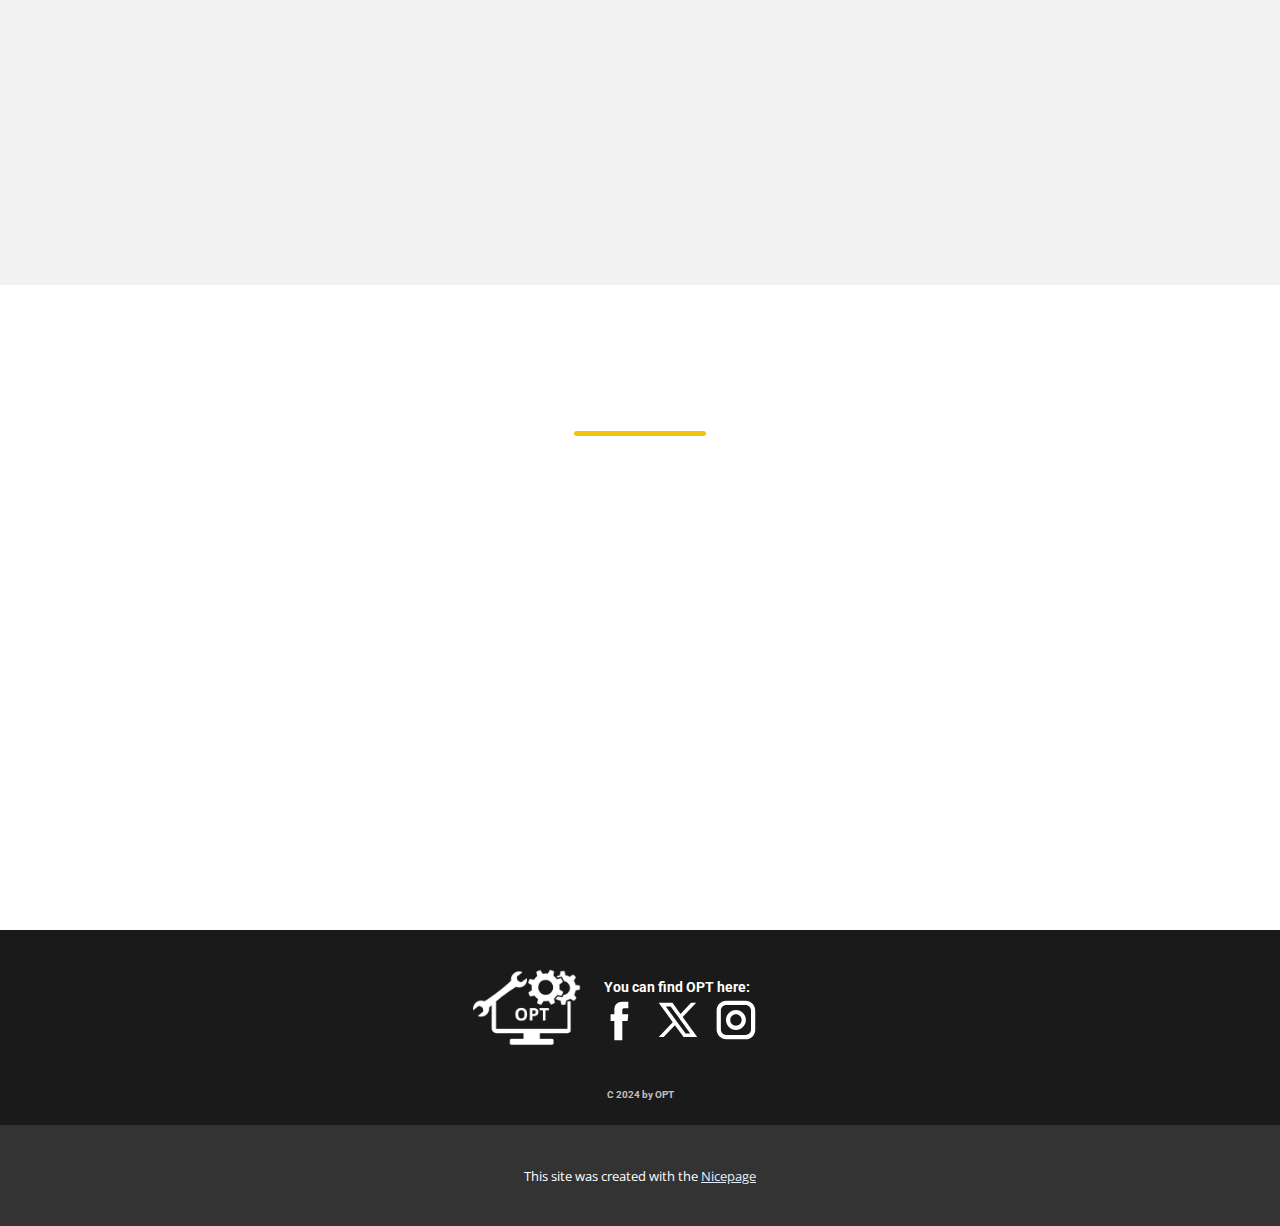
<file: About.html>
<!DOCTYPE html>
<html style="font-size: 16px;" lang="en"><head>
    <meta name="viewport" content="width=device-width, initial-scale=1.0">
    <meta charset="utf-8">
    <meta name="keywords" content="About Us, ​Why Clients Choose Us?, Our Team​, ​Car Wash Services">
    <meta name="description" content="">
    <title>About</title>
    <link rel="stylesheet" href="nicepage.css" media="screen">
<link rel="stylesheet" href="About.css" media="screen">
    <script class="u-script" type="text/javascript" src="jquery.js" defer=""></script>
    <script class="u-script" type="text/javascript" src="nicepage.js" defer=""></script>
    <meta name="generator" content="Nicepage 7.2.3, nicepage.com">
    
    
    
    
    
    
    <link id="u-theme-google-font" rel="stylesheet" href="https://fonts.googleapis.com/css?family=Roboto:100,100i,300,300i,400,400i,500,500i,700,700i,900,900i|Open+Sans:300,300i,400,400i,500,500i,600,600i,700,700i,800,800i">
    <script type="application/ld+json">{
		"@context": "http://schema.org",
		"@type": "Organization",
		"name": "",
		"logo": "images/BlackMinimalistComputerServiceLogo11.png",
		"sameAs": [
				"https://facebook.com/name",
				"https://twitter.com/name",
				"https://instagram.com/name"
		]
}</script>
    <meta name="theme-color" content="#2e61d4">
    <meta name="twitter:site" content="@">
    <meta name="twitter:card" content="summary_large_image">
    <meta name="twitter:title" content="About">
    <meta name="twitter:description" content="">
    <meta property="og:title" content="About">
    <meta property="og:type" content="website">
  <meta data-intl-tel-input-cdn-path="intlTelInput/"></head>
  <body data-path-to-root="./" data-include-products="false" class="u-body u-xl-mode" data-lang="en"><header class="u-clearfix u-header u-sticky u-sticky-7ef1 u-valign-middle u-header" id="sec-677f"><div class="u-container-style u-expanded-width u-grey-90 u-group u-group-1">
        <div class="u-container-layout u-container-layout-1">
          <a href="#" class="u-image u-logo u-image-1" data-image-width="262" data-image-height="228">
            <img src="images/BlackMinimalistComputerServiceLogo11.png" class="u-logo-image u-logo-image-1">
          </a>
          <nav class="u-menu u-menu-one-level u-offcanvas u-menu-1">
            <div class="menu-collapse" style="font-size: 1rem; letter-spacing: 0px; font-weight: 700; text-transform: uppercase;">
              <a class="u-button-style u-custom-active-border-color u-custom-border u-custom-border-color u-custom-borders u-custom-hover-border-color u-custom-left-right-menu-spacing u-custom-padding-bottom u-custom-text-color u-custom-text-hover-color u-custom-top-bottom-menu-spacing u-hamburger-link u-nav-link u-text-active-palette-1-base u-text-hover-palette-2-base" href="#">
                <svg class="u-svg-link" viewBox="0 0 24 24"><use xlink:href="#menu-hamburger"></use></svg>
                <svg class="u-svg-content" version="1.1" id="menu-hamburger" viewBox="0 0 16 16" x="0px" y="0px" xmlns:xlink="http://www.w3.org/1999/xlink" xmlns="http://www.w3.org/2000/svg"><g><rect y="1" width="16" height="2"></rect><rect y="7" width="16" height="2"></rect><rect y="13" width="16" height="2"></rect>
</g></svg>
              </a>
            </div>
            <div class="u-custom-menu u-nav-container">
              <ul class="u-nav u-spacing-30 u-unstyled u-nav-1"><li class="u-nav-item"><a class="u-border-2 u-border-active-white u-border-grey-90 u-border-hover-white u-border-no-left u-border-no-right u-border-no-top u-button-style u-nav-link u-text-active-palette-1-base u-text-body-alt-color u-text-hover-palette-1-base" href="./" style="padding: 10px 0px;">Home</a>
</li><li class="u-nav-item"><a class="u-border-2 u-border-active-white u-border-grey-90 u-border-hover-white u-border-no-left u-border-no-right u-border-no-top u-button-style u-nav-link u-text-active-palette-1-base u-text-body-alt-color u-text-hover-palette-1-base" href="About.html" style="padding: 10px 0px;">About</a>
</li><li class="u-nav-item"><a class="u-border-2 u-border-active-white u-border-grey-90 u-border-hover-white u-border-no-left u-border-no-right u-border-no-top u-button-style u-nav-link u-text-active-palette-1-base u-text-body-alt-color u-text-hover-palette-1-base" href="Pricelist.html" style="padding: 10px 0px;">Pricelist</a>
</li><li class="u-nav-item"><a class="u-border-2 u-border-active-white u-border-grey-90 u-border-hover-white u-border-no-left u-border-no-right u-border-no-top u-button-style u-nav-link u-text-active-palette-1-base u-text-body-alt-color u-text-hover-palette-1-base" href="Contact.html" style="padding: 10px 0px;">Contact</a>
</li></ul>
            </div>
            <div class="u-custom-menu u-nav-container-collapse">
              <div class="u-black u-container-style u-inner-container-layout u-opacity u-opacity-95 u-sidenav">
                <div class="u-inner-container-layout u-sidenav-overflow">
                  <div class="u-menu-close"></div>
                  <ul class="u-align-center u-nav u-popupmenu-items u-unstyled u-nav-2"><li class="u-nav-item"><a class="u-button-style u-nav-link" href="./">Home</a>
</li><li class="u-nav-item"><a class="u-button-style u-nav-link" href="About.html">About</a>
</li><li class="u-nav-item"><a class="u-button-style u-nav-link" href="Pricelist.html">Pricelist</a>
</li><li class="u-nav-item"><a class="u-button-style u-nav-link" href="Contact.html">Contact</a>
</li></ul>
                </div>
              </div>
              <div class="u-black u-menu-overlay u-opacity u-opacity-70"></div>
            </div>
          </nav>
          <a class="u-login u-login-1">Login</a>
        </div>
      </div></header>
    <section class="u-clearfix u-grey-90 u-section-1" id="carousel_eb82">
      <div class="u-clearfix u-sheet u-sheet-1">
        <img class="u-border-2 u-border-white u-image u-image-contain u-image-default u-image-1" src="images/BlackMinimalistComputerServiceLogo11.png" alt="" data-image-width="262" data-image-height="228" data-animation-name="customAnimationIn" data-animation-duration="1500" data-animation-delay="0">
        <h1 class="u-align-left u-text u-text-1" data-animation-name="customAnimationIn" data-animation-duration="1000" data-animation-delay="0">Mission</h1>
        <h1 class="u-align-left u-text u-text-2" data-animation-name="customAnimationIn" data-animation-duration="1500" data-animation-delay="0">Vision</h1>
        <p class="u-align-center-sm u-align-center-xs u-align-left-lg u-align-left-md u-align-left-xl u-text u-text-grey-15 u-text-3" data-animation-name="customAnimationIn" data-animation-duration="1000" data-animation-delay="0"> Providing a comfortable place, free consultation, best and affordable prices, easy delivery of units outside the city, as well as free pick-up and drop-off units for members.<br>
          <br> Empathy and Trust. Providing Trusted, Professional, Empathetic service and prioritizing Quality and the Best Solutions in handling Customer-owned Units.<br>
          <br> Providing quality parts &amp; accessories, affordable prices and a clear guarantee. Ease of Warranty Claim Process. Has 2 branches in Balikpapan with strategic locations near you.<br>
        </p>
        <p class="u-align-center-sm u-align-center-xs u-align-left-lg u-align-left-md u-align-left-xl u-text u-text-grey-15 u-text-4" data-animation-name="customAnimationIn" data-animation-duration="1000" data-animation-delay="0"> To be the most trusted, professional, best and cheapest service place for Apple device and other gadget users<br>
        </p>
        <h1 class="u-align-left u-text u-text-5" data-animation-name="customAnimationIn" data-animation-duration="1000" data-animation-delay="0">About Us</h1>
        <div class="u-palette-3-base u-radius u-shape u-shape-round u-shape-1" data-animation-name="customAnimationIn" data-animation-duration="1000" data-animation-delay="0"></div>
      </div>
    </section>
    <section class="u-align-center u-clearfix u-container-align-center u-container-align-center-lg u-container-align-center-md u-container-align-center-xl u-white u-section-2" id="sec-b0c2">
      <div class="u-clearfix u-sheet u-valign-middle-xs u-sheet-1">
        <span class="u-border-4 u-border-black u-file-icon u-icon u-icon-circle u-text-black u-icon-1" data-animation-name="customAnimationIn" data-animation-duration="1000" data-animation-delay="0">
          <img src="images/3113031-9e496257.png" alt="">
        </span>
        <h4 class="u-align-center u-text u-text-default u-text-1" data-animation-name="customAnimationIn" data-animation-duration="1000" data-animation-delay="0">What we <span style="font-weight: 900;">provide?</span>
        </h4>
        <div class="u-palette-3-base u-radius u-shape u-shape-round u-shape-1" data-animation-name="customAnimationIn" data-animation-duration="1000" data-animation-delay="0"></div>
        <h4 class="u-align-center-xs u-align-justify-lg u-align-justify-md u-align-justify-sm u-align-justify-xl u-text u-text-2" data-animation-name="customAnimationIn" data-animation-duration="1000" data-animation-delay="0"> iFixied provides Apple product servicing services including minor haardware services to serious damage such as logicboard services. OPT also provides free consultation and damage checking services.</h4>
      </div>
    </section>
    <section class="skrollable u-align-center u-clearfix u-container-align-center u-container-align-center-lg u-container-align-center-md u-container-align-center-xl u-grey-5 u-section-3" id="sec-867d" data-image-width="2000" data-image-height="1333">
      <div class="u-clearfix u-sheet u-valign-middle-lg u-valign-middle-md u-sheet-1">
        <span class="u-border-4 u-border-black u-file-icon u-icon u-icon-circle u-text-black u-icon-1" data-animation-name="customAnimationIn" data-animation-duration="1000" data-animation-delay="0">
          <img src="images/1535012-7392ce0a.png" alt="">
        </span>
        <h4 class="u-align-center u-text u-text-default u-text-1" data-animation-name="customAnimationIn" data-animation-duration="1000" data-animation-delay="0">Our <span style="font-weight: 700;">Goal</span>
        </h4>
        <div class="u-palette-3-base u-radius u-shape u-shape-round u-shape-1" data-animation-name="customAnimationIn" data-animation-duration="1000" data-animation-delay="0"></div>
        <h4 class="u-align-center-xs u-align-justify-lg u-align-justify-md u-align-justify-sm u-align-justify-xl u-text u-text-2" data-animation-name="customAnimationIn" data-animation-duration="1000" data-animation-delay="0"> iFixied provides Apple product servicing services including minor aservices to serious damage such as logicboard services. OPT also provides free consultation and damage checking services.</h4>
      </div>
    </section>
    <section class="u-align-center u-clearfix u-container-align-center u-container-align-center-lg u-container-align-center-xl u-white u-section-4" id="carousel_38be">
      <div class="u-clearfix u-sheet u-sheet-1">
        <h2 class="u-align-center u-text u-text-default u-text-1" data-animation-name="customAnimationIn" data-animation-duration="1500" data-animation-delay="0"> Why Clients Choose Us?</h2>
        <div class="u-palette-3-base u-radius u-shape u-shape-round u-shape-1"></div>
        <div class="custom-expanded u-expanded-width-lg u-expanded-width-xl u-list u-list-1">
          <div class="u-repeater u-repeater-1">
            <div class="u-container-style u-list-item u-repeater-item u-list-item-1" data-animation-name="customAnimationIn" data-animation-duration="1500" data-animation-delay="500">
              <div class="u-container-layout u-similar-container u-container-layout-1">
                <h5 class="u-align-center-md u-align-center-sm u-align-center-xs u-align-left-lg u-align-left-xl u-text u-text-2"> The Best Repair Services</h5>
                <ul class="u-align-left u-custom-list u-text u-text-3">
                  <li style="padding-left: 5px;">
                    <div class="u-list-icon u-text-palette-3-base">
                      <div>✔</div>
                    </div> We offer multiple services at a great value
                  </li>
                  <li style="padding-left: 5px;">
                    <div class="u-list-icon u-text-palette-3-base">
                      <div>✔</div>
                    </div>We offer a very long guarantee
                  </li>
                  <li style="padding-left: 5px;">
                    <div class="u-list-icon u-text-palette-3-base">
                      <div>✔</div>
                    </div>Our service is very friendly
                  </li>
                  <li style="padding-left: 5px;">
                    <div class="u-list-icon u-text-palette-3-base">
                      <div>✔</div>
                    </div>Our repairs are very fast
                  </li>
                </ul>
              </div>
            </div>
            <div class="u-container-style u-list-item u-repeater-item u-list-item-2" data-animation-name="customAnimationIn" data-animation-duration="1500" data-animation-delay="500">
              <div class="u-container-layout u-similar-container u-container-layout-2">
                <h5 class="u-align-center-md u-align-center-sm u-align-center-xs u-align-left-lg u-align-left-xl u-text u-text-4"> What We Do Our Services</h5>
                <ul class="u-align-left u-custom-list u-text u-text-5">
                  <li style="padding-left: 5px;">
                    <div class="u-list-icon u-text-palette-3-base">
                      <div>✔</div>
                    </div>We Clean
                  </li>
                  <li style="padding-left: 5px;">
                    <div class="u-list-icon u-text-palette-3-base">
                      <div>✔</div>
                    </div>We Repairs
                  </li>
                  <li style="padding-left: 5px;">
                    <div class="u-list-icon u-text-palette-3-base">
                      <div>✔</div>
                    </div>We Build
                  </li>
                  <li style="padding-left: 5px;">
                    <div class="u-list-icon u-text-palette-3-base">
                      <div>✔</div>
                    </div>We Consult
                  </li>
                </ul>
              </div>
            </div>
          </div>
        </div>
        <div class="custom-expanded u-expanded-width-lg u-expanded-width-xl u-list u-list-2">
          <div class="u-repeater u-repeater-2">
            <div class="u-container-align-center-lg u-container-align-center-xl u-container-style u-list-item u-radius u-repeater-item u-shape-round u-white u-list-item-3" data-animation-name="flipIn" data-animation-duration="1500" data-animation-direction="X" data-animation-delay="700">
              <div class="u-container-layout u-similar-container u-valign-top-lg u-valign-top-xl u-container-layout-3">
                <h3 class="u-align-center u-text u-text-palette-3-base u-text-6" data-animation-name="counter" data-animation-event="scroll" data-animation-duration="3000">2+</h3>
                <h5 class="u-align-center u-text u-text-7"> Year Of experience</h5>
              </div>
            </div>
            <div class="u-container-style u-list-item u-radius u-repeater-item u-shape-round u-white u-list-item-4" data-animation-name="flipIn" data-animation-duration="1500" data-animation-direction="X" data-animation-delay="700">
              <div class="u-container-layout u-similar-container u-valign-top-lg u-valign-top-xl u-container-layout-4">
                <h3 class="u-align-center u-text u-text-palette-3-base u-text-8" data-animation-name="counter" data-animation-event="scroll" data-animation-duration="3000"> 1K+</h3>
                <h5 class="u-align-center u-text u-text-9">Repaired</h5>
              </div>
            </div>
            <div class="u-container-style u-list-item u-radius u-repeater-item u-shape-round u-white u-list-item-5" data-animation-name="flipIn" data-animation-duration="1500" data-animation-direction="X" data-animation-delay="700">
              <div class="u-container-layout u-similar-container u-valign-top-lg u-valign-top-xl u-container-layout-5">
                <h3 class="u-align-center u-text u-text-palette-3-base u-text-10" data-animation-name="counter" data-animation-event="scroll" data-animation-duration="3000">2</h3>
                <h5 class="u-align-center u-text u-text-11">Stores</h5>
              </div>
            </div>
            <div class="u-container-style u-list-item u-radius u-repeater-item u-shape-round u-white u-list-item-6" data-animation-name="flipIn" data-animation-duration="1500" data-animation-delay="700" data-animation-direction="X">
              <div class="u-container-layout u-similar-container u-valign-top-lg u-valign-top-xl u-container-layout-6">
                <h3 class="u-align-center u-text u-text-palette-3-base u-text-12" data-animation-name="counter" data-animation-event="scroll" data-animation-duration="3000">1k</h3>
                <h5 class="u-align-center u-text u-text-13"> Trusted Clients</h5>
              </div>
            </div>
          </div>
        </div>
      </div>
    </section>
    
    
    
    <footer class="u-align-center u-clearfix u-footer u-grey-90 u-footer" id="sec-f11b"><div class="u-clearfix u-sheet u-sheet-1">
        <a href="#" class="u-image u-logo u-image-1" data-image-width="262" data-image-height="228">
          <img src="images/BlackMinimalistComputerServiceLogo11.png" class="u-logo-image u-logo-image-1">
        </a>
        <h3 class="u-text u-text-default u-text-1">You can find OPT here:</h3>
        <div class="u-social-icons u-spacing-10 u-social-icons-1">
          <a class="u-social-url" title="facebook" target="_blank" href="https://facebook.com/name">
            <span class="u-icon u-social-facebook u-social-icon u-text-white u-icon-1">
              <svg class="u-svg-link" preserveAspectRatio="xMidYMin slice" viewBox="0 0 112 112" style=""><use xlink:href="#svg-d512"></use></svg>
              <svg class="u-svg-content" viewBox="0 0 112 112" x="0" y="0" id="svg-d512"><path fill="currentColor" d="M75.5,28.8H65.4c-1.5,0-4,0.9-4,4.3v9.4h13.9l-1.5,15.8H61.4v45.1H42.8V58.3h-8.8V42.4h8.8V32.2
c0-7.4,3.4-18.8,18.8-18.8h13.8v15.4H75.5z"></path></svg>
            </span>
          </a>
          <a class="u-social-url" title="twitter" target="_blank" href="https://twitter.com/name">
            <span class="u-icon u-social-icon u-social-twitter u-text-white u-icon-2">
              <svg class="u-svg-link" preserveAspectRatio="xMidYMin slice" viewBox="0 0 112.2 112.2" style=""><use xlink:href="#svg-0ef4"></use></svg>
              <svg class="u-svg-content" viewBox="0 0 112.2 112.2" x="0px" y="0px" id="svg-0ef4"><path d="M67.1,49.1L98.6,16h-12L62,42L43.2,16H11l32.8,45.2L11,96h11.6l26.3-27.7L69.1,96H101L67.1,49.1z M55,61.9l-5.1-7L27.5,24.4
	h11.4l17.3,23.8l5.1,7.1l23.4,32.2H73.8L55,61.9z"></path></svg>
            </span>
          </a>
          <a class="u-social-url" title="instagram" target="_blank" href="https://instagram.com/name">
            <span class="u-icon u-social-icon u-social-instagram u-text-white u-icon-3">
              <svg class="u-svg-link" preserveAspectRatio="xMidYMin slice" viewBox="0 0 112 112" style=""><use xlink:href="#svg-95b5"></use></svg>
              <svg class="u-svg-content" viewBox="0 0 112 112" x="0" y="0" id="svg-95b5"><path fill="currentColor" d="M55.9,32.9c-12.8,0-23.2,10.4-23.2,23.2s10.4,23.2,23.2,23.2s23.2-10.4,23.2-23.2S68.7,32.9,55.9,32.9z
	 M55.9,69.4c-7.4,0-13.3-6-13.3-13.3c-0.1-7.4,6-13.3,13.3-13.3s13.3,6,13.3,13.3C69.3,63.5,63.3,69.4,55.9,69.4z"></path><path fill="currentColor" d="M78.2,11H33.5C21,11,10.8,21.3,10.8,33.7v44.7c0,12.6,10.2,22.8,22.7,22.8h44.7c12.6,0,22.7-10.2,22.7-22.7
	V33.7C100.8,21.1,90.6,11,78.2,11z M91,78.4c0,7.1-5.8,12.8-12.8,12.8H33.5c-7.1,0-12.8-5.8-12.8-12.8V33.7
	c0-7.1,5.8-12.8,12.8-12.8h44.7c7.1,0,12.8,5.8,12.8,12.8V78.4z"></path></svg>
            </span>
          </a>
        </div>
        <h3 class="u-text u-text-default u-text-grey-25 u-text-2">C 2024 by OPT</h3>
      </div></footer>
    <section class="u-backlink u-clearfix u-grey-80">
      <p class="u-text">
        <span>This site was created with the </span>
        <a class="u-link" href="https://nicepage.com/" target="_blank" rel="nofollow">
          <span>Nicepage</span>
        </a>
      </p>
    </section>
  
</body></html>
</file>
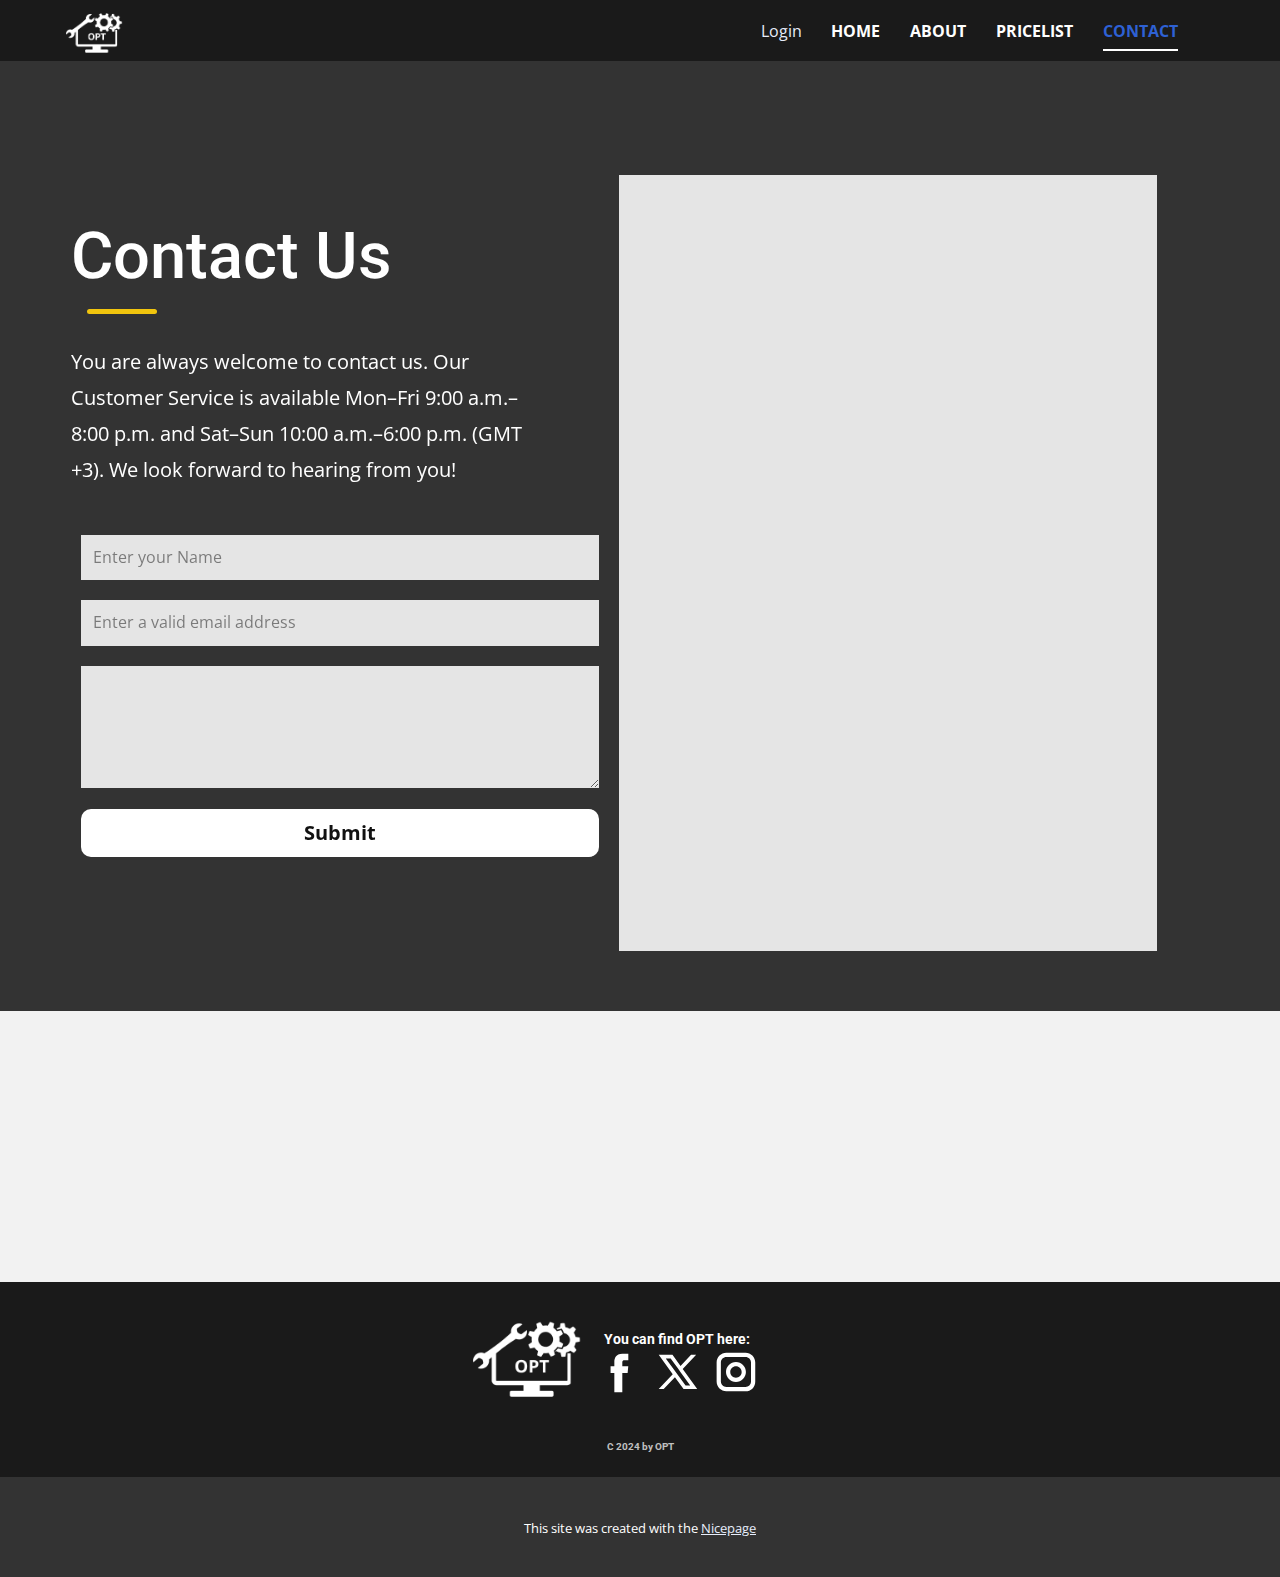
<file: Contact.html>
<!DOCTYPE html>
<html style="font-size: 16px;" lang="en"><head>
    <meta name="viewport" content="width=device-width, initial-scale=1.0">
    <meta charset="utf-8">
    <meta name="keywords" content="Pricing, ​Our pricing plan">
    <meta name="description" content="">
    <title>Contact</title>
    <link rel="stylesheet" href="nicepage.css" media="screen">
<link rel="stylesheet" href="Contact.css" media="screen">
    <script class="u-script" type="text/javascript" src="jquery.js" defer=""></script>
    <script class="u-script" type="text/javascript" src="nicepage.js" defer=""></script>
    <meta name="generator" content="Nicepage 7.2.3, nicepage.com">
    <meta name="referrer" content="origin">
    
    
    
    
    <link id="u-theme-google-font" rel="stylesheet" href="https://fonts.googleapis.com/css?family=Roboto:100,100i,300,300i,400,400i,500,500i,700,700i,900,900i|Open+Sans:300,300i,400,400i,500,500i,600,600i,700,700i,800,800i">
    <script type="application/ld+json">{
		"@context": "http://schema.org",
		"@type": "Organization",
		"name": "",
		"logo": "images/BlackMinimalistComputerServiceLogo11.png",
		"sameAs": [
				"https://facebook.com/name",
				"https://twitter.com/name",
				"https://instagram.com/name"
		]
}</script>
    <meta name="theme-color" content="#2e61d4">
    <meta name="twitter:site" content="@">
    <meta name="twitter:card" content="summary_large_image">
    <meta name="twitter:title" content="Contact">
    <meta name="twitter:description" content="">
    <meta property="og:title" content="Contact">
    <meta property="og:type" content="website">
  <meta data-intl-tel-input-cdn-path="intlTelInput/"></head>
  <body data-path-to-root="./" data-include-products="false" class="u-body u-xl-mode" data-lang="en"><header class="u-clearfix u-header u-sticky u-sticky-7ef1 u-valign-middle u-header" id="sec-677f"><div class="u-container-style u-expanded-width u-grey-90 u-group u-group-1">
        <div class="u-container-layout u-container-layout-1">
          <a href="#" class="u-image u-logo u-image-1" data-image-width="262" data-image-height="228">
            <img src="images/BlackMinimalistComputerServiceLogo11.png" class="u-logo-image u-logo-image-1">
          </a>
          <nav class="u-menu u-menu-one-level u-offcanvas u-menu-1">
            <div class="menu-collapse" style="font-size: 1rem; letter-spacing: 0px; font-weight: 700; text-transform: uppercase;">
              <a class="u-button-style u-custom-active-border-color u-custom-border u-custom-border-color u-custom-borders u-custom-hover-border-color u-custom-left-right-menu-spacing u-custom-padding-bottom u-custom-text-color u-custom-text-hover-color u-custom-top-bottom-menu-spacing u-hamburger-link u-nav-link u-text-active-palette-1-base u-text-hover-palette-2-base" href="#">
                <svg class="u-svg-link" viewBox="0 0 24 24"><use xlink:href="#menu-hamburger"></use></svg>
                <svg class="u-svg-content" version="1.1" id="menu-hamburger" viewBox="0 0 16 16" x="0px" y="0px" xmlns:xlink="http://www.w3.org/1999/xlink" xmlns="http://www.w3.org/2000/svg"><g><rect y="1" width="16" height="2"></rect><rect y="7" width="16" height="2"></rect><rect y="13" width="16" height="2"></rect>
</g></svg>
              </a>
            </div>
            <div class="u-custom-menu u-nav-container">
              <ul class="u-nav u-spacing-30 u-unstyled u-nav-1"><li class="u-nav-item"><a class="u-border-2 u-border-active-white u-border-grey-90 u-border-hover-white u-border-no-left u-border-no-right u-border-no-top u-button-style u-nav-link u-text-active-palette-1-base u-text-body-alt-color u-text-hover-palette-1-base" href="./" style="padding: 10px 0px;">Home</a>
</li><li class="u-nav-item"><a class="u-border-2 u-border-active-white u-border-grey-90 u-border-hover-white u-border-no-left u-border-no-right u-border-no-top u-button-style u-nav-link u-text-active-palette-1-base u-text-body-alt-color u-text-hover-palette-1-base" href="About.html" style="padding: 10px 0px;">About</a>
</li><li class="u-nav-item"><a class="u-border-2 u-border-active-white u-border-grey-90 u-border-hover-white u-border-no-left u-border-no-right u-border-no-top u-button-style u-nav-link u-text-active-palette-1-base u-text-body-alt-color u-text-hover-palette-1-base" href="Pricelist.html" style="padding: 10px 0px;">Pricelist</a>
</li><li class="u-nav-item"><a class="u-border-2 u-border-active-white u-border-grey-90 u-border-hover-white u-border-no-left u-border-no-right u-border-no-top u-button-style u-nav-link u-text-active-palette-1-base u-text-body-alt-color u-text-hover-palette-1-base" href="Contact.html" style="padding: 10px 0px;">Contact</a>
</li></ul>
            </div>
            <div class="u-custom-menu u-nav-container-collapse">
              <div class="u-black u-container-style u-inner-container-layout u-opacity u-opacity-95 u-sidenav">
                <div class="u-inner-container-layout u-sidenav-overflow">
                  <div class="u-menu-close"></div>
                  <ul class="u-align-center u-nav u-popupmenu-items u-unstyled u-nav-2"><li class="u-nav-item"><a class="u-button-style u-nav-link" href="./">Home</a>
</li><li class="u-nav-item"><a class="u-button-style u-nav-link" href="About.html">About</a>
</li><li class="u-nav-item"><a class="u-button-style u-nav-link" href="Pricelist.html">Pricelist</a>
</li><li class="u-nav-item"><a class="u-button-style u-nav-link" href="Contact.html">Contact</a>
</li></ul>
                </div>
              </div>
              <div class="u-black u-menu-overlay u-opacity u-opacity-70"></div>
            </div>
          </nav>
          <a class="u-login u-login-1">Login</a>
        </div>
      </div></header>
    <section class="u-clearfix u-grey-80 u-section-1" id="carousel_eaf5">
      <div class="u-clearfix u-sheet u-valign-middle-md u-valign-middle-xs u-sheet-1">
        <div class="data-layout-selected u-clearfix u-expanded-width-md u-expanded-width-sm u-expanded-width-xs u-gutter-10 u-layout-wrap u-layout-wrap-1">
          <div class="u-gutter-0 u-layout">
            <div class="u-layout-row">
              <div class="u-align-left u-container-align-left u-container-align-left-lg u-container-align-left-xl u-container-style u-layout-cell u-left-cell u-size-30 u-layout-cell-1" data-animation-name="customAnimationIn" data-animation-duration="1750" data-animation-delay="500">
                <div class="u-container-layout u-valign-top-md u-valign-top-sm u-valign-top-xs u-container-layout-1">
                  <h2 class="u-align-left u-text u-text-1" data-animation-name="customAnimationIn" data-animation-duration="1000" data-animation-delay="0">Contact Us</h2>
                  <div class="u-palette-3-base u-radius u-shape u-shape-round u-shape-1" data-animation-name="fadeIn" data-animation-duration="1000" data-animation-delay="0"></div>
                  <p class="u-align-left u-text u-text-2" data-animation-name="customAnimationIn" data-animation-duration="1000" data-animation-delay="0">You are always welcome to contact us. Our Customer Service is available Mon–Fri 9:00 a.m.–8:00 p.m. and Sat–Sun 10:00 a.m.–6:00 p.m. (GMT +3). We look forward to hearing from you!</p>
                  <div class="custom-expanded u-expanded-width-lg u-expanded-width-xl u-form u-form-1">
                    <form action="https://forms.nicepagesrv.com/v2/form/process" class="u-clearfix u-form-spacing-20 u-form-vertical u-inner-form" source="email" name="form" style="padding: 10px;">
                      <div class="u-form-group u-form-name u-label-none">
                        <label for="name-3434" class="u-label">Name</label>
                        <input type="text" placeholder="Enter your Name" id="name-3434" name="name" class="u-border-none u-grey-10 u-input u-input-rectangle" required="">
                      </div>
                      <div class="u-form-email u-form-group u-label-none">
                        <label for="email-3434" class="u-label">Email</label>
                        <input type="email" placeholder="Enter a valid email address" id="email-3434" name="email" class="u-border-none u-grey-10 u-input u-input-rectangle" required="">
                      </div>
                      <div class="u-form-group u-form-message u-label-none">
                        <label for="message-3434" class="u-label">Message</label>
                        <textarea placeholder="​" rows="4" cols="50" id="message-3434" name="message" class="u-border-none u-grey-10 u-input u-input-rectangle" required=""></textarea>
                      </div>
                      <div class="u-align-left u-form-group u-form-submit u-label-none">
                        <a href="#" class="u-border-none u-btn u-btn-round u-btn-submit u-button-style u-radius u-white u-btn-1">Submit</a>
                        <input type="submit" value="submit" class="u-form-control-hidden">
                      </div>
                      <div class="u-form-send-message u-form-send-success"> Thank you! Your message has been sent. </div>
                      <div class="u-form-send-error u-form-send-message"> Unable to send your message. Please fix errors then try again. </div>
                      <input type="hidden" value="" name="recaptchaResponse">
                      <input type="hidden" name="formServices" value="f1103a10-881e-f1d1-716e-ecc3eceb81f3">
                    </form>
                  </div>
                </div>
              </div>
              <div class="u-align-left u-container-align-left u-container-style u-layout-cell u-right-cell u-size-30 u-layout-cell-2" data-animation-name="customAnimationIn" data-animation-duration="1500" data-animation-delay="500">
                <div class="u-container-layout">
                  <div class="u-align-left u-expanded u-grey-10 u-map">
                    <div class="embed-responsive">
                      <iframe class="embed-responsive-item" src="https://maps.google.com/maps?output=embed&amp;q=PVV9%2BQMC%2C%20Damai%2C%20Kecamatan%20Balikpapan%20Selatan%2C%20Kota%20Balikpapan%2C%20Kalimantan%20Timur%2076114&amp;z=18&amp;t=m" data-map="[base64]"></iframe>
                    </div>
                  </div>
                </div>
              </div>
            </div>
          </div>
        </div>
      </div>
    </section>
    <section class="u-clearfix u-grey-5 u-section-2" id="sec-4d4f">
      <div class="u-clearfix u-sheet u-valign-middle-lg u-sheet-1">
        <h3 class="u-align-center-xs u-text u-text-default u-text-1" data-animation-name="customAnimationIn" data-animation-duration="1500" data-animation-delay="0">Customer Service&nbsp; &amp;&nbsp; Social Media </h3>
        <div class="u-palette-3-base u-radius u-shape u-shape-round u-shape-1" data-animation-name="fadeIn" data-animation-duration="1500" data-animation-delay="0"></div>
        <div class="u-container-style u-group u-radius u-white u-group-1" data-animation-name="customAnimationIn" data-animation-duration="1500" data-animation-delay="0">
          <div class="u-container-layout u-container-layout-1">
            <span class="u-file-icon u-icon u-icon-1" data-href="https://wa.me/628988023498" data-target="_blank" data-animation-name="customAnimationIn" data-animation-duration="1500" data-animation-delay="0">
              <img src="images/3781677.png" alt="">
            </span>
            <a href="https://wa.me/628988023498" class="u-active-none u-btn u-btn-rectangle u-button-style u-hover-none u-none u-btn-1" target="_blank" data-animation-name="customAnimationIn" data-animation-duration="1500" data-animation-delay="0"> +62 898-8023-498</a>
          </div>
        </div>
        <div class="custom-expanded u-container-style u-group u-radius u-shape-round u-white u-group-2" data-animation-name="customAnimationIn" data-animation-duration="1500" data-animation-delay="0">
          <div class="u-container-layout u-valign-middle u-container-layout-2">
            <div class="u-hover-feature u-social-icons u-spacing-35 u-social-icons-1" data-animation-name="customAnimationIn" data-animation-duration="1500">
              <a class="u-social-url" title="facebook" target="_blank" href="https://facebook.com/hanko.leo">
                <span class="u-icon u-social-facebook u-social-icon u-icon-2">
                  <svg class="u-svg-link" preserveAspectRatio="xMidYMin slice" viewBox="0 0 112 112" style=""><use xlink:href="#svg-d38f"></use></svg>
                  <svg class="u-svg-content" viewBox="0 0 112 112" x="0" y="0" id="svg-d38f"><path fill="currentColor" d="M75.5,28.8H65.4c-1.5,0-4,0.9-4,4.3v9.4h13.9l-1.5,15.8H61.4v45.1H42.8V58.3h-8.8V42.4h8.8V32.2
c0-7.4,3.4-18.8,18.8-18.8h13.8v15.4H75.5z"></path></svg>
                </span>
              </a>
              <a class="u-social-url" title="twitter" target="_blank" href="https://twitter.com/name">
                <span class="u-icon u-social-icon u-social-twitter u-icon-3">
                  <svg class="u-svg-link" preserveAspectRatio="xMidYMin slice" viewBox="0 0 112.2 112.2" style=""><use xlink:href="#svg-65d7"></use></svg>
                  <svg class="u-svg-content" viewBox="0 0 112.2 112.2" x="0px" y="0px" id="svg-65d7"><path d="M67.1,49.1L98.6,16h-12L62,42L43.2,16H11l32.8,45.2L11,96h11.6l26.3-27.7L69.1,96H101L67.1,49.1z M55,61.9l-5.1-7L27.5,24.4
	h11.4l17.3,23.8l5.1,7.1l23.4,32.2H73.8L55,61.9z"></path></svg>
                </span>
              </a>
              <a class="u-social-url" title="instagram" target="_blank" href="https://instagram.com/topetodtobat">
                <span class="u-icon u-social-icon u-social-instagram u-icon-4">
                  <svg class="u-svg-link" preserveAspectRatio="xMidYMin slice" viewBox="0 0 112 112" style=""><use xlink:href="#svg-9be5"></use></svg>
                  <svg class="u-svg-content" viewBox="0 0 112 112" x="0" y="0" id="svg-9be5"><path fill="currentColor" d="M55.9,32.9c-12.8,0-23.2,10.4-23.2,23.2s10.4,23.2,23.2,23.2s23.2-10.4,23.2-23.2S68.7,32.9,55.9,32.9z
	 M55.9,69.4c-7.4,0-13.3-6-13.3-13.3c-0.1-7.4,6-13.3,13.3-13.3s13.3,6,13.3,13.3C69.3,63.5,63.3,69.4,55.9,69.4z"></path><path fill="currentColor" d="M78.2,11H33.5C21,11,10.8,21.3,10.8,33.7v44.7c0,12.6,10.2,22.8,22.7,22.8h44.7c12.6,0,22.7-10.2,22.7-22.7
	V33.7C100.8,21.1,90.6,11,78.2,11z M91,78.4c0,7.1-5.8,12.8-12.8,12.8H33.5c-7.1,0-12.8-5.8-12.8-12.8V33.7
	c0-7.1,5.8-12.8,12.8-12.8h44.7c7.1,0,12.8,5.8,12.8,12.8V78.4z"></path></svg>
                </span>
              </a>
            </div>
          </div>
        </div>
      </div>
      
    </section>
    
    
    
    <footer class="u-align-center u-clearfix u-footer u-grey-90 u-footer" id="sec-f11b"><div class="u-clearfix u-sheet u-sheet-1">
        <a href="#" class="u-image u-logo u-image-1" data-image-width="262" data-image-height="228">
          <img src="images/BlackMinimalistComputerServiceLogo11.png" class="u-logo-image u-logo-image-1">
        </a>
        <h3 class="u-text u-text-default u-text-1">You can find OPT here:</h3>
        <div class="u-social-icons u-spacing-10 u-social-icons-1">
          <a class="u-social-url" title="facebook" target="_blank" href="https://facebook.com/name">
            <span class="u-icon u-social-facebook u-social-icon u-text-white u-icon-1">
              <svg class="u-svg-link" preserveAspectRatio="xMidYMin slice" viewBox="0 0 112 112" style=""><use xlink:href="#svg-d512"></use></svg>
              <svg class="u-svg-content" viewBox="0 0 112 112" x="0" y="0" id="svg-d512"><path fill="currentColor" d="M75.5,28.8H65.4c-1.5,0-4,0.9-4,4.3v9.4h13.9l-1.5,15.8H61.4v45.1H42.8V58.3h-8.8V42.4h8.8V32.2
c0-7.4,3.4-18.8,18.8-18.8h13.8v15.4H75.5z"></path></svg>
            </span>
          </a>
          <a class="u-social-url" title="twitter" target="_blank" href="https://twitter.com/name">
            <span class="u-icon u-social-icon u-social-twitter u-text-white u-icon-2">
              <svg class="u-svg-link" preserveAspectRatio="xMidYMin slice" viewBox="0 0 112.2 112.2" style=""><use xlink:href="#svg-0ef4"></use></svg>
              <svg class="u-svg-content" viewBox="0 0 112.2 112.2" x="0px" y="0px" id="svg-0ef4"><path d="M67.1,49.1L98.6,16h-12L62,42L43.2,16H11l32.8,45.2L11,96h11.6l26.3-27.7L69.1,96H101L67.1,49.1z M55,61.9l-5.1-7L27.5,24.4
	h11.4l17.3,23.8l5.1,7.1l23.4,32.2H73.8L55,61.9z"></path></svg>
            </span>
          </a>
          <a class="u-social-url" title="instagram" target="_blank" href="https://instagram.com/name">
            <span class="u-icon u-social-icon u-social-instagram u-text-white u-icon-3">
              <svg class="u-svg-link" preserveAspectRatio="xMidYMin slice" viewBox="0 0 112 112" style=""><use xlink:href="#svg-95b5"></use></svg>
              <svg class="u-svg-content" viewBox="0 0 112 112" x="0" y="0" id="svg-95b5"><path fill="currentColor" d="M55.9,32.9c-12.8,0-23.2,10.4-23.2,23.2s10.4,23.2,23.2,23.2s23.2-10.4,23.2-23.2S68.7,32.9,55.9,32.9z
	 M55.9,69.4c-7.4,0-13.3-6-13.3-13.3c-0.1-7.4,6-13.3,13.3-13.3s13.3,6,13.3,13.3C69.3,63.5,63.3,69.4,55.9,69.4z"></path><path fill="currentColor" d="M78.2,11H33.5C21,11,10.8,21.3,10.8,33.7v44.7c0,12.6,10.2,22.8,22.7,22.8h44.7c12.6,0,22.7-10.2,22.7-22.7
	V33.7C100.8,21.1,90.6,11,78.2,11z M91,78.4c0,7.1-5.8,12.8-12.8,12.8H33.5c-7.1,0-12.8-5.8-12.8-12.8V33.7
	c0-7.1,5.8-12.8,12.8-12.8h44.7c7.1,0,12.8,5.8,12.8,12.8V78.4z"></path></svg>
            </span>
          </a>
        </div>
        <h3 class="u-text u-text-default u-text-grey-25 u-text-2">C 2024 by OPT</h3>
      </div></footer>
    <section class="u-backlink u-clearfix u-grey-80">
      <p class="u-text">
        <span>This site was created with the </span>
        <a class="u-link" href="https://nicepage.com/" target="_blank" rel="nofollow">
          <span>Nicepage</span>
        </a>
      </p>
    </section>
  
</body></html>
</file>
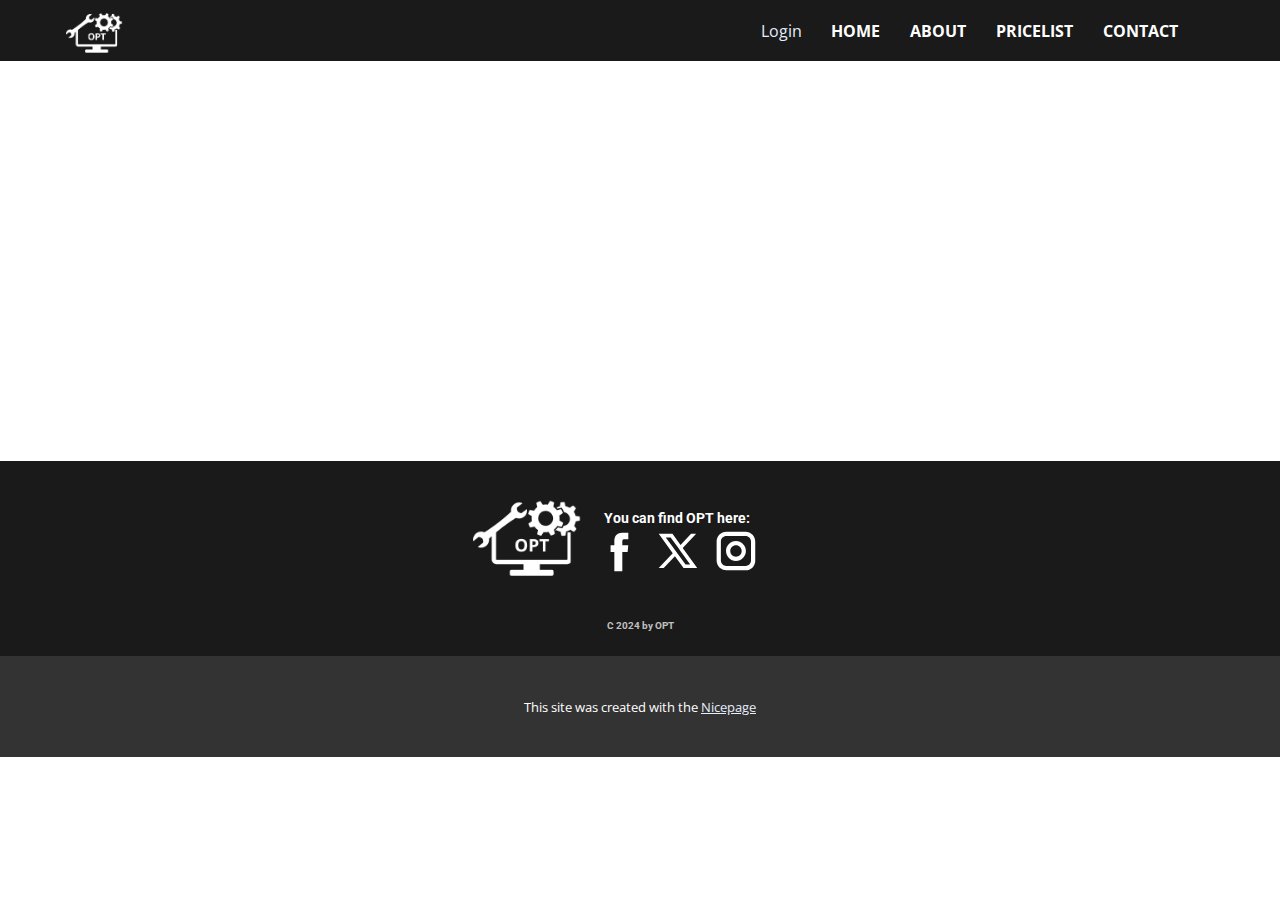
<file: login-page.html>
<!DOCTYPE html>
<html style="font-size: 16px;" lang="en"><head>
    <meta name="viewport" content="width=device-width, initial-scale=1.0">
    <meta charset="utf-8">
    <meta name="keywords" content="">
    <meta name="description" content="">
    <title>login page</title>
    <link rel="stylesheet" href="nicepage.css" media="screen">
<link rel="stylesheet" href="login-page.css" media="screen">
    <script class="u-script" type="text/javascript" src="jquery.js" defer=""></script>
    <script class="u-script" type="text/javascript" src="nicepage.js" defer=""></script>
    <meta name="generator" content="Nicepage 7.2.3, nicepage.com">
    
    
    
    <link id="u-theme-google-font" rel="stylesheet" href="https://fonts.googleapis.com/css?family=Roboto:100,100i,300,300i,400,400i,500,500i,700,700i,900,900i|Open+Sans:300,300i,400,400i,500,500i,600,600i,700,700i,800,800i">
    <script type="application/ld+json">{
		"@context": "http://schema.org",
		"@type": "Organization",
		"name": "",
		"logo": "images/BlackMinimalistComputerServiceLogo11.png",
		"sameAs": [
				"https://facebook.com/name",
				"https://twitter.com/name",
				"https://instagram.com/name"
		]
}</script>
    <meta name="theme-color" content="#2e61d4">
    <meta name="twitter:site" content="@">
    <meta name="twitter:card" content="summary_large_image">
    <meta name="twitter:title" content="login page">
    <meta name="twitter:description" content="">
    <meta property="og:title" content="login page">
    <meta property="og:type" content="website">
  <meta data-intl-tel-input-cdn-path="intlTelInput/"></head>
  <body data-path-to-root="./" data-include-products="false" class="u-body u-xl-mode" data-lang="en"><header class="u-clearfix u-header u-sticky u-sticky-7ef1 u-valign-middle u-header" id="sec-677f"><div class="u-container-style u-expanded-width u-grey-90 u-group u-group-1">
        <div class="u-container-layout u-container-layout-1">
          <a href="#" class="u-image u-logo u-image-1" data-image-width="262" data-image-height="228">
            <img src="images/BlackMinimalistComputerServiceLogo11.png" class="u-logo-image u-logo-image-1">
          </a>
          <nav class="u-menu u-menu-one-level u-offcanvas u-menu-1">
            <div class="menu-collapse" style="font-size: 1rem; letter-spacing: 0px; font-weight: 700; text-transform: uppercase;">
              <a class="u-button-style u-custom-active-border-color u-custom-border u-custom-border-color u-custom-borders u-custom-hover-border-color u-custom-left-right-menu-spacing u-custom-padding-bottom u-custom-text-color u-custom-text-hover-color u-custom-top-bottom-menu-spacing u-hamburger-link u-nav-link u-text-active-palette-1-base u-text-hover-palette-2-base" href="#">
                <svg class="u-svg-link" viewBox="0 0 24 24"><use xlink:href="#menu-hamburger"></use></svg>
                <svg class="u-svg-content" version="1.1" id="menu-hamburger" viewBox="0 0 16 16" x="0px" y="0px" xmlns:xlink="http://www.w3.org/1999/xlink" xmlns="http://www.w3.org/2000/svg"><g><rect y="1" width="16" height="2"></rect><rect y="7" width="16" height="2"></rect><rect y="13" width="16" height="2"></rect>
</g></svg>
              </a>
            </div>
            <div class="u-custom-menu u-nav-container">
              <ul class="u-nav u-spacing-30 u-unstyled u-nav-1"><li class="u-nav-item"><a class="u-border-2 u-border-active-white u-border-grey-90 u-border-hover-white u-border-no-left u-border-no-right u-border-no-top u-button-style u-nav-link u-text-active-palette-1-base u-text-body-alt-color u-text-hover-palette-1-base" href="./" style="padding: 10px 0px;">Home</a>
</li><li class="u-nav-item"><a class="u-border-2 u-border-active-white u-border-grey-90 u-border-hover-white u-border-no-left u-border-no-right u-border-no-top u-button-style u-nav-link u-text-active-palette-1-base u-text-body-alt-color u-text-hover-palette-1-base" href="About.html" style="padding: 10px 0px;">About</a>
</li><li class="u-nav-item"><a class="u-border-2 u-border-active-white u-border-grey-90 u-border-hover-white u-border-no-left u-border-no-right u-border-no-top u-button-style u-nav-link u-text-active-palette-1-base u-text-body-alt-color u-text-hover-palette-1-base" href="Pricelist.html" style="padding: 10px 0px;">Pricelist</a>
</li><li class="u-nav-item"><a class="u-border-2 u-border-active-white u-border-grey-90 u-border-hover-white u-border-no-left u-border-no-right u-border-no-top u-button-style u-nav-link u-text-active-palette-1-base u-text-body-alt-color u-text-hover-palette-1-base" href="Contact.html" style="padding: 10px 0px;">Contact</a>
</li></ul>
            </div>
            <div class="u-custom-menu u-nav-container-collapse">
              <div class="u-black u-container-style u-inner-container-layout u-opacity u-opacity-95 u-sidenav">
                <div class="u-inner-container-layout u-sidenav-overflow">
                  <div class="u-menu-close"></div>
                  <ul class="u-align-center u-nav u-popupmenu-items u-unstyled u-nav-2"><li class="u-nav-item"><a class="u-button-style u-nav-link" href="./">Home</a>
</li><li class="u-nav-item"><a class="u-button-style u-nav-link" href="About.html">About</a>
</li><li class="u-nav-item"><a class="u-button-style u-nav-link" href="Pricelist.html">Pricelist</a>
</li><li class="u-nav-item"><a class="u-button-style u-nav-link" href="Contact.html">Contact</a>
</li></ul>
                </div>
              </div>
              <div class="u-black u-menu-overlay u-opacity u-opacity-70"></div>
            </div>
          </nav>
          <a class="u-login u-login-1">Login</a>
        </div>
      </div></header>
    <section class="u-clearfix u-section-1" id="sec-a72f">
      <div class="u-clearfix u-sheet u-sheet-1"></div>
    </section>
    
    
    
    <footer class="u-align-center u-clearfix u-footer u-grey-90 u-footer" id="sec-f11b"><div class="u-clearfix u-sheet u-sheet-1">
        <a href="#" class="u-image u-logo u-image-1" data-image-width="262" data-image-height="228">
          <img src="images/BlackMinimalistComputerServiceLogo11.png" class="u-logo-image u-logo-image-1">
        </a>
        <h3 class="u-text u-text-default u-text-1">You can find OPT here:</h3>
        <div class="u-social-icons u-spacing-10 u-social-icons-1">
          <a class="u-social-url" title="facebook" target="_blank" href="https://facebook.com/name">
            <span class="u-icon u-social-facebook u-social-icon u-text-white u-icon-1">
              <svg class="u-svg-link" preserveAspectRatio="xMidYMin slice" viewBox="0 0 112 112" style=""><use xlink:href="#svg-d512"></use></svg>
              <svg class="u-svg-content" viewBox="0 0 112 112" x="0" y="0" id="svg-d512"><path fill="currentColor" d="M75.5,28.8H65.4c-1.5,0-4,0.9-4,4.3v9.4h13.9l-1.5,15.8H61.4v45.1H42.8V58.3h-8.8V42.4h8.8V32.2
c0-7.4,3.4-18.8,18.8-18.8h13.8v15.4H75.5z"></path></svg>
            </span>
          </a>
          <a class="u-social-url" title="twitter" target="_blank" href="https://twitter.com/name">
            <span class="u-icon u-social-icon u-social-twitter u-text-white u-icon-2">
              <svg class="u-svg-link" preserveAspectRatio="xMidYMin slice" viewBox="0 0 112.2 112.2" style=""><use xlink:href="#svg-0ef4"></use></svg>
              <svg class="u-svg-content" viewBox="0 0 112.2 112.2" x="0px" y="0px" id="svg-0ef4"><path d="M67.1,49.1L98.6,16h-12L62,42L43.2,16H11l32.8,45.2L11,96h11.6l26.3-27.7L69.1,96H101L67.1,49.1z M55,61.9l-5.1-7L27.5,24.4
	h11.4l17.3,23.8l5.1,7.1l23.4,32.2H73.8L55,61.9z"></path></svg>
            </span>
          </a>
          <a class="u-social-url" title="instagram" target="_blank" href="https://instagram.com/name">
            <span class="u-icon u-social-icon u-social-instagram u-text-white u-icon-3">
              <svg class="u-svg-link" preserveAspectRatio="xMidYMin slice" viewBox="0 0 112 112" style=""><use xlink:href="#svg-95b5"></use></svg>
              <svg class="u-svg-content" viewBox="0 0 112 112" x="0" y="0" id="svg-95b5"><path fill="currentColor" d="M55.9,32.9c-12.8,0-23.2,10.4-23.2,23.2s10.4,23.2,23.2,23.2s23.2-10.4,23.2-23.2S68.7,32.9,55.9,32.9z
	 M55.9,69.4c-7.4,0-13.3-6-13.3-13.3c-0.1-7.4,6-13.3,13.3-13.3s13.3,6,13.3,13.3C69.3,63.5,63.3,69.4,55.9,69.4z"></path><path fill="currentColor" d="M78.2,11H33.5C21,11,10.8,21.3,10.8,33.7v44.7c0,12.6,10.2,22.8,22.7,22.8h44.7c12.6,0,22.7-10.2,22.7-22.7
	V33.7C100.8,21.1,90.6,11,78.2,11z M91,78.4c0,7.1-5.8,12.8-12.8,12.8H33.5c-7.1,0-12.8-5.8-12.8-12.8V33.7
	c0-7.1,5.8-12.8,12.8-12.8h44.7c7.1,0,12.8,5.8,12.8,12.8V78.4z"></path></svg>
            </span>
          </a>
        </div>
        <h3 class="u-text u-text-default u-text-grey-25 u-text-2">C 2024 by OPT</h3>
      </div></footer>
    <section class="u-backlink u-clearfix u-grey-80">
      <p class="u-text">
        <span>This site was created with the </span>
        <a class="u-link" href="https://nicepage.com/" target="_blank" rel="nofollow">
          <span>Nicepage</span>
        </a>
      </p>
    </section>
  
</body></html>
</file>
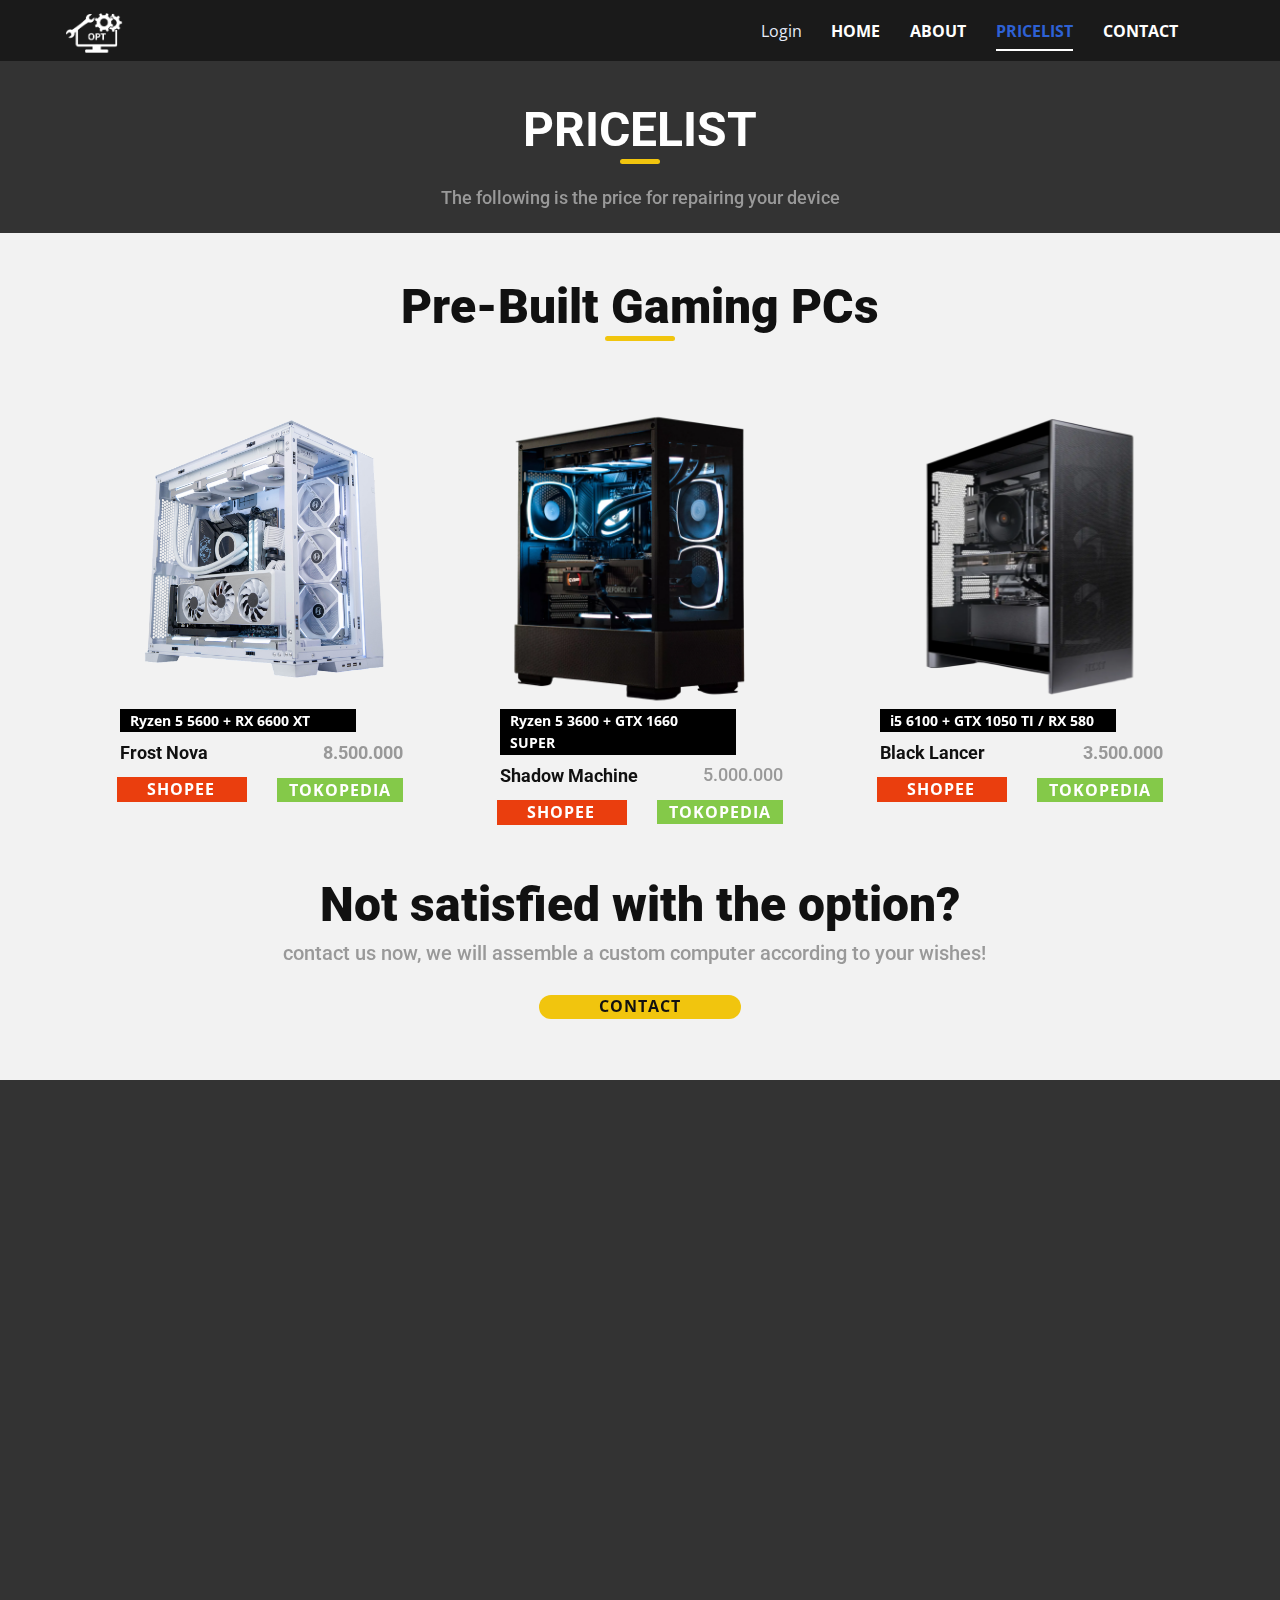
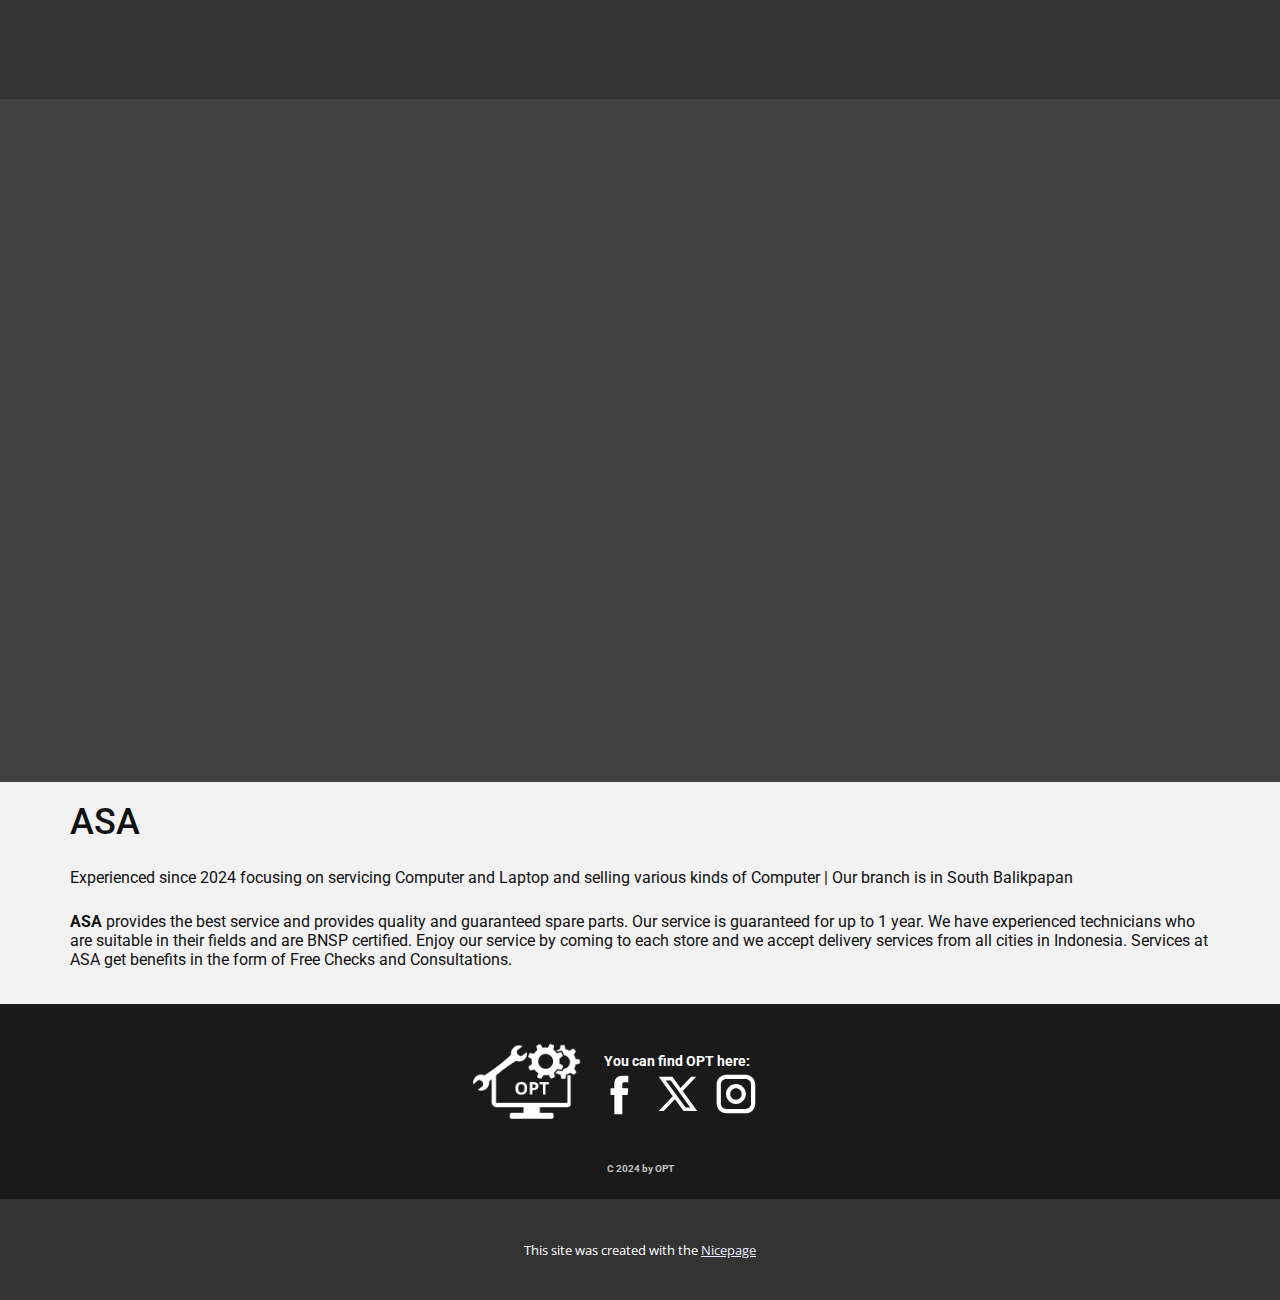
<file: Pricelist.html>
<!DOCTYPE html>
<html style="font-size: 16px;" lang="en"><head>
    <meta name="viewport" content="width=device-width, initial-scale=1.0">
    <meta charset="utf-8">
    <meta name="keywords" content="​Our Best Services You, ​Our Car Wash Portfolio, ​Our Process">
    <meta name="description" content="">
    <title>Pricelist</title>
    <link rel="stylesheet" href="nicepage.css" media="screen">
<link rel="stylesheet" href="Pricelist.css" media="screen">
    <script class="u-script" type="text/javascript" src="jquery.js" defer=""></script>
    <script class="u-script" type="text/javascript" src="nicepage.js" defer=""></script>
    <meta name="generator" content="Nicepage 7.2.3, nicepage.com">
    
    
    
    
    
    
    
    <link id="u-theme-google-font" rel="stylesheet" href="https://fonts.googleapis.com/css?family=Roboto:100,100i,300,300i,400,400i,500,500i,700,700i,900,900i|Open+Sans:300,300i,400,400i,500,500i,600,600i,700,700i,800,800i">
    <script type="application/ld+json">{
		"@context": "http://schema.org",
		"@type": "Organization",
		"name": "",
		"logo": "images/BlackMinimalistComputerServiceLogo11.png",
		"sameAs": [
				"https://facebook.com/name",
				"https://twitter.com/name",
				"https://instagram.com/name"
		]
}</script>
    <meta name="theme-color" content="#2e61d4">
    <meta name="twitter:site" content="@">
    <meta name="twitter:card" content="summary_large_image">
    <meta name="twitter:title" content="Pricelist">
    <meta name="twitter:description" content="">
    <meta property="og:title" content="Pricelist">
    <meta property="og:type" content="website">
  <meta data-intl-tel-input-cdn-path="intlTelInput/"></head>
  <body data-path-to-root="./" data-include-products="false" class="u-body u-xl-mode" data-lang="en"><header class="u-clearfix u-header u-sticky u-sticky-7ef1 u-valign-middle u-header" id="sec-677f"><div class="u-container-style u-expanded-width u-grey-90 u-group u-group-1">
        <div class="u-container-layout u-container-layout-1">
          <a href="#" class="u-image u-logo u-image-1" data-image-width="262" data-image-height="228">
            <img src="images/BlackMinimalistComputerServiceLogo11.png" class="u-logo-image u-logo-image-1">
          </a>
          <nav class="u-menu u-menu-one-level u-offcanvas u-menu-1">
            <div class="menu-collapse" style="font-size: 1rem; letter-spacing: 0px; font-weight: 700; text-transform: uppercase;">
              <a class="u-button-style u-custom-active-border-color u-custom-border u-custom-border-color u-custom-borders u-custom-hover-border-color u-custom-left-right-menu-spacing u-custom-padding-bottom u-custom-text-color u-custom-text-hover-color u-custom-top-bottom-menu-spacing u-hamburger-link u-nav-link u-text-active-palette-1-base u-text-hover-palette-2-base" href="#">
                <svg class="u-svg-link" viewBox="0 0 24 24"><use xlink:href="#menu-hamburger"></use></svg>
                <svg class="u-svg-content" version="1.1" id="menu-hamburger" viewBox="0 0 16 16" x="0px" y="0px" xmlns:xlink="http://www.w3.org/1999/xlink" xmlns="http://www.w3.org/2000/svg"><g><rect y="1" width="16" height="2"></rect><rect y="7" width="16" height="2"></rect><rect y="13" width="16" height="2"></rect>
</g></svg>
              </a>
            </div>
            <div class="u-custom-menu u-nav-container">
              <ul class="u-nav u-spacing-30 u-unstyled u-nav-1"><li class="u-nav-item"><a class="u-border-2 u-border-active-white u-border-grey-90 u-border-hover-white u-border-no-left u-border-no-right u-border-no-top u-button-style u-nav-link u-text-active-palette-1-base u-text-body-alt-color u-text-hover-palette-1-base" href="./" style="padding: 10px 0px;">Home</a>
</li><li class="u-nav-item"><a class="u-border-2 u-border-active-white u-border-grey-90 u-border-hover-white u-border-no-left u-border-no-right u-border-no-top u-button-style u-nav-link u-text-active-palette-1-base u-text-body-alt-color u-text-hover-palette-1-base" href="About.html" style="padding: 10px 0px;">About</a>
</li><li class="u-nav-item"><a class="u-border-2 u-border-active-white u-border-grey-90 u-border-hover-white u-border-no-left u-border-no-right u-border-no-top u-button-style u-nav-link u-text-active-palette-1-base u-text-body-alt-color u-text-hover-palette-1-base" href="Pricelist.html" style="padding: 10px 0px;">Pricelist</a>
</li><li class="u-nav-item"><a class="u-border-2 u-border-active-white u-border-grey-90 u-border-hover-white u-border-no-left u-border-no-right u-border-no-top u-button-style u-nav-link u-text-active-palette-1-base u-text-body-alt-color u-text-hover-palette-1-base" href="Contact.html" style="padding: 10px 0px;">Contact</a>
</li></ul>
            </div>
            <div class="u-custom-menu u-nav-container-collapse">
              <div class="u-black u-container-style u-inner-container-layout u-opacity u-opacity-95 u-sidenav">
                <div class="u-inner-container-layout u-sidenav-overflow">
                  <div class="u-menu-close"></div>
                  <ul class="u-align-center u-nav u-popupmenu-items u-unstyled u-nav-2"><li class="u-nav-item"><a class="u-button-style u-nav-link" href="./">Home</a>
</li><li class="u-nav-item"><a class="u-button-style u-nav-link" href="About.html">About</a>
</li><li class="u-nav-item"><a class="u-button-style u-nav-link" href="Pricelist.html">Pricelist</a>
</li><li class="u-nav-item"><a class="u-button-style u-nav-link" href="Contact.html">Contact</a>
</li></ul>
                </div>
              </div>
              <div class="u-black u-menu-overlay u-opacity u-opacity-70"></div>
            </div>
          </nav>
          <a class="u-login u-login-1">Login</a>
        </div>
      </div></header>
    <section class="u-align-center u-clearfix u-container-align-center u-grey-80 u-section-1" id="sec-db91">
      <div class="u-clearfix u-sheet u-sheet-1">
        <h4 class="u-text u-text-default u-text-1" data-animation-name="customAnimationIn" data-animation-duration="1000" data-animation-delay="0">PRICELIST </h4>
        <div class="u-palette-3-base u-radius u-shape u-shape-round u-shape-1" data-animation-name="customAnimationIn" data-animation-duration="1000" data-animation-delay="0"></div>
        <h4 class="u-text u-text-default u-text-grey-40 u-text-2" data-animation-name="customAnimationIn" data-animation-duration="1000" data-animation-delay="0"> The following is the price for repairing your device </h4>
      </div>
    </section>
    <section class="u-clearfix u-grey-5 u-section-2" id="sec-1518">
      <div class="u-clearfix u-sheet u-sheet-1">
        <h4 class="u-align-center-xs u-text u-text-default u-text-1" data-animation-name="customAnimationIn" data-animation-duration="1000" data-animation-delay="0">Pre-Built Gaming PCs</h4>
        <div class="u-palette-3-base u-radius u-shape u-shape-round u-shape-1" data-animation-name="customAnimationIn" data-animation-duration="1000" data-animation-delay="0"></div>
        <div class="u-expanded-width u-list u-list-1">
          <div class="u-repeater u-repeater-1">
            <div class="u-container-style u-list-item u-repeater-item">
              <div class="u-container-layout u-similar-container u-valign-bottom-sm u-valign-bottom-xs u-container-layout-1">
                <img class="u-image u-image-contain u-image-default u-image-1" src="images/WhiteBoi-Photoroom.png" alt="" data-image-width="1280" data-image-height="1120" data-animation-name="customAnimationIn" data-animation-duration="1500" data-animation-delay="0">
                <div class="u-black u-container-style u-group u-group-1" data-animation-name="customAnimationIn" data-animation-duration="1000" data-animation-delay="0">
                  <div class="u-container-layout">
                    <p class="u-small-text u-text u-text-variant u-text-2" data-animation-name="customAnimationIn" data-animation-duration="1000" data-animation-delay="0">Ryzen 5 5600 + RX 6600 XT</p>
                  </div>
                </div>
                <h4 class="u-text u-text-default u-text-3" data-animation-name="customAnimationIn" data-animation-duration="1000" data-animation-delay="0" data-animation-direction="">Frost Nova </h4>
                <h4 class="u-text u-text-default u-text-grey-40 u-text-4" data-animation-name="customAnimationIn" data-animation-duration="1000" data-animation-delay="0">8.500.000<br>
                </h4>
                <a href="" class="u-border-none u-btn u-button-style u-hover-palette-1-dark-1 u-palette-2-base u-btn-1" data-animation-name="customAnimationIn" data-animation-duration="1500" data-animation-delay="0" data-animation-direction="">Shopee </a>
                <a href="" class="u-border-none u-btn u-button-style u-custom-color-3 u-hover-palette-1-light-1 u-btn-2" data-animation-name="customAnimationIn" data-animation-duration="1500" data-animation-delay="0" data-animation-direction="">Tokopedia </a>
              </div>
            </div>
            <div class="u-container-style u-list-item u-repeater-item">
              <div class="u-container-layout u-similar-container u-valign-bottom-sm u-valign-bottom-xs u-container-layout-3">
                <img class="u-image u-image-contain u-image-default u-image-2" src="images/51858-Photoroom.png" alt="" data-image-width="1280" data-image-height="1280" data-animation-name="customAnimationIn" data-animation-duration="1500" data-animation-delay="0">
                <div class="u-black u-container-style u-group u-group-2" data-animation-name="customAnimationIn" data-animation-duration="1000" data-animation-delay="0">
                  <div class="u-container-layout">
                    <p class="u-small-text u-text u-text-variant u-text-5" data-animation-name="customAnimationIn" data-animation-duration="1000" data-animation-delay="0">Ryzen 5 3600 + GTX 1660 SUPER </p>
                  </div>
                </div>
                <h4 class="u-text u-text-default u-text-6" data-animation-name="customAnimationIn" data-animation-duration="1000" data-animation-delay="0" data-animation-direction="">Shadow Machine </h4>
                <h4 class="u-text u-text-default u-text-grey-40 u-text-7" data-animation-name="customAnimationIn" data-animation-duration="1000" data-animation-delay="0">5.000.000</h4>
                <a href="" class="u-border-none u-btn u-button-style u-hover-palette-1-dark-1 u-palette-2-base u-btn-3" data-animation-name="customAnimationIn" data-animation-duration="1500" data-animation-delay="0" data-animation-direction="">Shopee </a>
                <a href="" class="u-border-none u-btn u-button-style u-custom-color-3 u-hover-palette-1-light-1 u-btn-4" data-animation-name="customAnimationIn" data-animation-duration="1500" data-animation-delay="0" data-animation-direction="">TOKOPEDIA </a>
              </div>
            </div>
            <div class="u-container-style u-list-item u-repeater-item">
              <div class="u-container-layout u-similar-container u-valign-bottom-sm u-valign-bottom-xs u-container-layout-5">
                <img class="u-image u-image-contain u-image-default u-image-3" src="images/nzxt_h7_flow-Photoroom.png" alt="" data-image-width="1280" data-image-height="1280" data-animation-name="customAnimationIn" data-animation-duration="1500" data-animation-delay="0">
                <div class="u-black u-container-style u-group u-group-3" data-animation-name="customAnimationIn" data-animation-duration="1000" data-animation-delay="0">
                  <div class="u-container-layout">
                    <p class="u-small-text u-text u-text-variant u-text-8" data-animation-name="customAnimationIn" data-animation-duration="1000" data-animation-delay="0">i5 6100 + GTX 1050 TI / RX 580</p>
                  </div>
                </div>
                <h4 class="u-text u-text-default u-text-9" data-animation-name="customAnimationIn" data-animation-duration="1000" data-animation-delay="0" data-animation-direction="">Black Lancer</h4>
                <h4 class="u-text u-text-default u-text-grey-40 u-text-10" data-animation-name="customAnimationIn" data-animation-duration="1000" data-animation-delay="0">3.500.000</h4>
                <a href="" class="u-border-none u-btn u-button-style u-hover-palette-1-dark-1 u-palette-2-base u-btn-5" data-animation-name="customAnimationIn" data-animation-duration="1500" data-animation-delay="0" data-animation-direction="">SHOPEE </a>
                <a href="" class="u-border-none u-btn u-button-style u-custom-color-3 u-hover-palette-1-light-1 u-btn-6" data-animation-name="customAnimationIn" data-animation-duration="1500" data-animation-delay="0" data-animation-direction="">TOKOPEDIA </a>
              </div>
            </div>
          </div>
        </div>
        <h4 class="u-align-center-xs u-text u-text-default u-text-11" data-animation-name="customAnimationIn" data-animation-duration="1000" data-animation-delay="0">Not satisfied with the option?</h4>
        <h4 class="u-align-center-sm u-align-center-xs u-text u-text-grey-40 u-text-12" data-animation-name="customAnimationIn" data-animation-duration="1000" data-animation-delay="0"> contact us now, we will assemble a custom computer according to your wishes!</h4>
        <a href="" class="u-border-none u-btn u-btn-round u-button-style u-hover-palette-1-light-1 u-palette-3-base u-radius u-btn-7" data-animation-name="customAnimationIn" data-animation-duration="1000" data-animation-delay="0">Contact </a>
      </div>
    </section>
    <section class="u-clearfix u-grey-80 u-section-3" id="sec-5bbe">
      <div class="u-clearfix u-sheet u-sheet-1">
        <h4 class="u-text u-text-default u-text-1" data-animation-name="customAnimationIn" data-animation-duration="1000" data-animation-delay="0">PC REPAIR PRICELIST</h4>
        <img class="u-image u-image-contain u-image-default u-image-1" src="images/WhiteBoi-Photoroom.png" alt="" data-image-width="1280" data-image-height="1120" data-animation-name="customAnimationIn" data-animation-duration="1000" data-animation-delay="0">
        <div class="u-palette-3-base u-radius u-shape u-shape-round u-shape-1" data-animation-name="customAnimationIn" data-animation-duration="1000" data-animation-delay="0"></div>
        <h4 class="u-text u-text-default u-text-2" data-animation-name="customAnimationIn" data-animation-duration="1000" data-animation-delay="0">1&nbsp; &nbsp;Windows Installation<br>
          <br>2&nbsp; &nbsp;Office / Windows Activation<br>
          <br>3&nbsp; &nbsp;SSD Upgrade <br>
          <br>4&nbsp; &nbsp;Hardware Problem<br>
          <br>5&nbsp; &nbsp;Software Problem<br>
          <br>6&nbsp; &nbsp;Hardware Upgrade<br>
          <br>7&nbsp; &nbsp;Cleaning
        </h4>
        <h4 class="u-text u-text-3" data-animation-name="customAnimationIn" data-animation-duration="1000" data-animation-delay="0">= 100K<br>
          <br>= 50K<br>
          <br>= Start From 200K - 1.000K<br>
          <br>= Start From 20K<br>
          <br>= Start From 20K<br>
          <br>= Start From 50K<br>
          <br>= 100K<br>
        </h4>
        <a href="Contact.html" data-page-id="107500640" class="u-border-none u-btn u-btn-round u-button-style u-hover-palette-1-light-1 u-palette-3-base u-radius u-btn-1" data-animation-name="customAnimationIn" data-animation-duration="1000" data-animation-delay="0">Contact </a>
      </div>
    </section>
    <section class="u-clearfix u-grey-75 u-section-4" id="sec-f89a">
      <div class="u-clearfix u-sheet u-valign-middle-xs u-sheet-1">
        <h4 class="u-text u-text-default u-text-1" data-animation-name="customAnimationIn" data-animation-duration="1000" data-animation-delay="0">LAPTOP REPAIR PRICELIST</h4>
        <img class="u-image u-image-contain u-image-default u-image-1" src="images/macbook_pro_14-inch_m3_space_grey_1_1_2-Photoroom.png" alt="" data-image-width="600" data-image-height="600" data-animation-name="customAnimationIn" data-animation-duration="1000" data-animation-delay="0">
        <div class="u-palette-3-base u-radius u-shape u-shape-round u-shape-1" data-animation-name="customAnimationIn" data-animation-duration="1000" data-animation-delay="0"></div>
        <h4 class="u-text u-text-default-lg u-text-default-md u-text-default-sm u-text-default-xl u-text-2" data-animation-name="customAnimationIn" data-animation-duration="1000" data-animation-delay="0">1&nbsp; &nbsp;Windows Installation<br>
          <br>2&nbsp; &nbsp;Office / Windows Activation<br>
          <br>3&nbsp; &nbsp;SSD Upgrade <br>
          <br>4&nbsp; &nbsp;Hardware Problem<br>&nbsp; &nbsp; &nbsp; &nbsp;- Screen Repair<br>&nbsp; &nbsp; &nbsp; &nbsp;- Battery Replacement<br>&nbsp; &nbsp; &nbsp; &nbsp;- Touch Pad Replacement<br>&nbsp; &nbsp; &nbsp; &nbsp;- Keyboard Repair<br>
          <br>5&nbsp; &nbsp;Software Problem<br>
          <br>6&nbsp; &nbsp;Hardware Upgrade<br>
          <br>7&nbsp; &nbsp;Cleaning
        </h4>
        <h4 class="u-text u-text-3" data-animation-name="customAnimationIn" data-animation-duration="1000" data-animation-delay="0">= 100K<br>
          <br>= 50K<br>
          <br>= Start From 200K - 1.000K<br>
          <br>= Start From 20K<br>= 400K - 2.000K<br>= 200K - 500K<br>= 150K - 300K<br>= 250K - 500K<br>
          <br>= Start From 20K<br>
          <br>= Start From 100K<br>
          <br>= 100K
        </h4>
        <a href="Contact.html" data-page-id="107500640" class="u-border-none u-btn u-btn-round u-button-style u-hover-palette-1-light-1 u-palette-3-base u-radius u-btn-1" data-animation-name="customAnimationIn" data-animation-duration="1000" data-animation-delay="0">Contact </a>
      </div>
    </section>
    <section class="u-clearfix u-grey-5 u-section-5" id="sec-0bb4">
      <div class="u-clearfix u-sheet u-sheet-1">
        <h3 class="u-text u-text-default u-text-1">ASA</h3>
        <div class="u-palette-3-base u-radius u-shape u-shape-round u-shape-1" data-animation-name="customAnimationIn" data-animation-duration="1000" data-animation-delay="0"></div>
        <h3 class="u-text u-text-default u-text-2"> Experienced since 2024 focusing on servicing Computer and Laptop and selling various kinds of Computer | Our branch is in South Balikpapan</h3>
        <h3 class="u-text u-text-default u-text-3">
          <span style="font-weight: 700;">ASA</span> provides the best service and provides quality and guaranteed spare parts. Our service is guaranteed for up to 1 year. We have experienced technicians who are suitable in their fields and are BNSP certified. Enjoy our service by coming to each store and we accept delivery services from all cities in Indonesia. Services at ASA get benefits in the form of Free Checks and Consultations.
        </h3>
      </div>
    </section>
    
    
    
    <footer class="u-align-center u-clearfix u-footer u-grey-90 u-footer" id="sec-f11b"><div class="u-clearfix u-sheet u-sheet-1">
        <a href="#" class="u-image u-logo u-image-1" data-image-width="262" data-image-height="228">
          <img src="images/BlackMinimalistComputerServiceLogo11.png" class="u-logo-image u-logo-image-1">
        </a>
        <h3 class="u-text u-text-default u-text-1">You can find OPT here:</h3>
        <div class="u-social-icons u-spacing-10 u-social-icons-1">
          <a class="u-social-url" title="facebook" target="_blank" href="https://facebook.com/name">
            <span class="u-icon u-social-facebook u-social-icon u-text-white u-icon-1">
              <svg class="u-svg-link" preserveAspectRatio="xMidYMin slice" viewBox="0 0 112 112" style=""><use xlink:href="#svg-d512"></use></svg>
              <svg class="u-svg-content" viewBox="0 0 112 112" x="0" y="0" id="svg-d512"><path fill="currentColor" d="M75.5,28.8H65.4c-1.5,0-4,0.9-4,4.3v9.4h13.9l-1.5,15.8H61.4v45.1H42.8V58.3h-8.8V42.4h8.8V32.2
c0-7.4,3.4-18.8,18.8-18.8h13.8v15.4H75.5z"></path></svg>
            </span>
          </a>
          <a class="u-social-url" title="twitter" target="_blank" href="https://twitter.com/name">
            <span class="u-icon u-social-icon u-social-twitter u-text-white u-icon-2">
              <svg class="u-svg-link" preserveAspectRatio="xMidYMin slice" viewBox="0 0 112.2 112.2" style=""><use xlink:href="#svg-0ef4"></use></svg>
              <svg class="u-svg-content" viewBox="0 0 112.2 112.2" x="0px" y="0px" id="svg-0ef4"><path d="M67.1,49.1L98.6,16h-12L62,42L43.2,16H11l32.8,45.2L11,96h11.6l26.3-27.7L69.1,96H101L67.1,49.1z M55,61.9l-5.1-7L27.5,24.4
	h11.4l17.3,23.8l5.1,7.1l23.4,32.2H73.8L55,61.9z"></path></svg>
            </span>
          </a>
          <a class="u-social-url" title="instagram" target="_blank" href="https://instagram.com/name">
            <span class="u-icon u-social-icon u-social-instagram u-text-white u-icon-3">
              <svg class="u-svg-link" preserveAspectRatio="xMidYMin slice" viewBox="0 0 112 112" style=""><use xlink:href="#svg-95b5"></use></svg>
              <svg class="u-svg-content" viewBox="0 0 112 112" x="0" y="0" id="svg-95b5"><path fill="currentColor" d="M55.9,32.9c-12.8,0-23.2,10.4-23.2,23.2s10.4,23.2,23.2,23.2s23.2-10.4,23.2-23.2S68.7,32.9,55.9,32.9z
	 M55.9,69.4c-7.4,0-13.3-6-13.3-13.3c-0.1-7.4,6-13.3,13.3-13.3s13.3,6,13.3,13.3C69.3,63.5,63.3,69.4,55.9,69.4z"></path><path fill="currentColor" d="M78.2,11H33.5C21,11,10.8,21.3,10.8,33.7v44.7c0,12.6,10.2,22.8,22.7,22.8h44.7c12.6,0,22.7-10.2,22.7-22.7
	V33.7C100.8,21.1,90.6,11,78.2,11z M91,78.4c0,7.1-5.8,12.8-12.8,12.8H33.5c-7.1,0-12.8-5.8-12.8-12.8V33.7
	c0-7.1,5.8-12.8,12.8-12.8h44.7c7.1,0,12.8,5.8,12.8,12.8V78.4z"></path></svg>
            </span>
          </a>
        </div>
        <h3 class="u-text u-text-default u-text-grey-25 u-text-2">C 2024 by OPT</h3>
      </div></footer>
    <section class="u-backlink u-clearfix u-grey-80">
      <p class="u-text">
        <span>This site was created with the </span>
        <a class="u-link" href="https://nicepage.com/" target="_blank" rel="nofollow">
          <span>Nicepage</span>
        </a>
      </p>
    </section>
  
</body></html>
</file>
